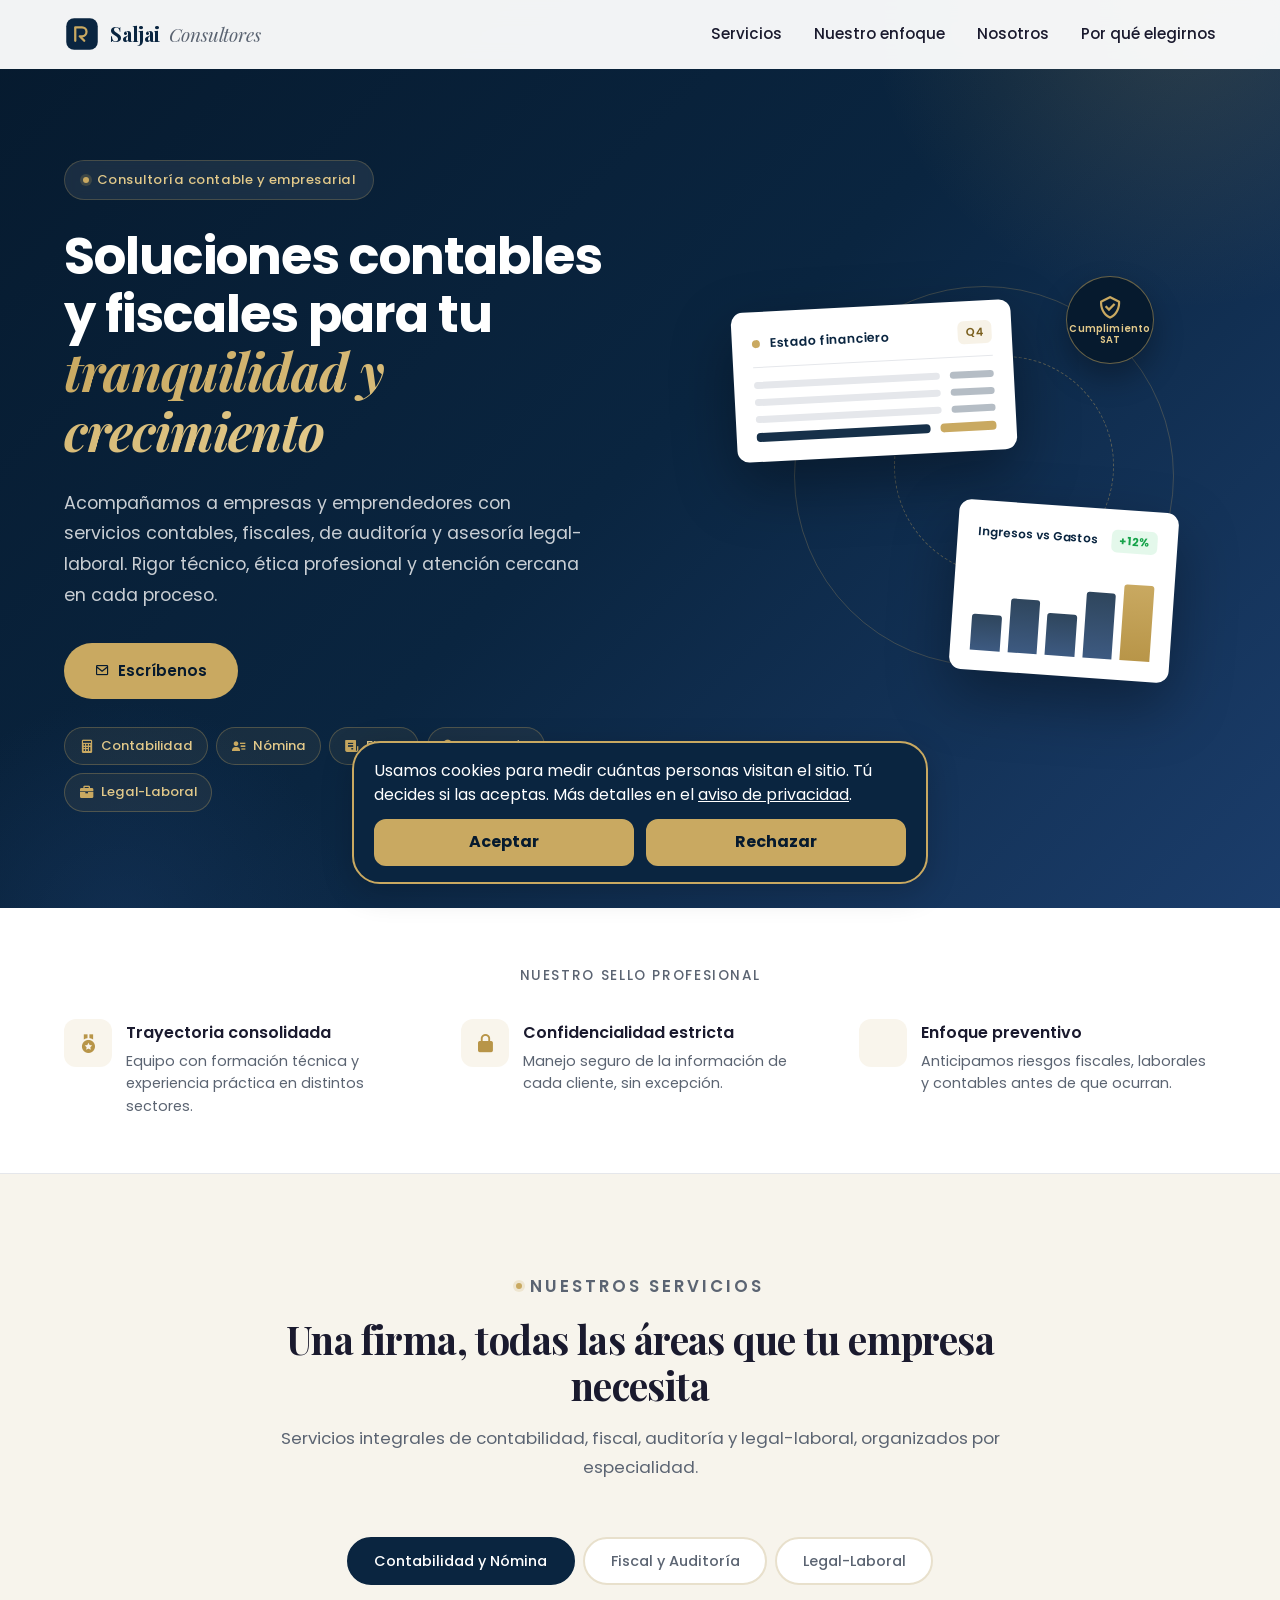
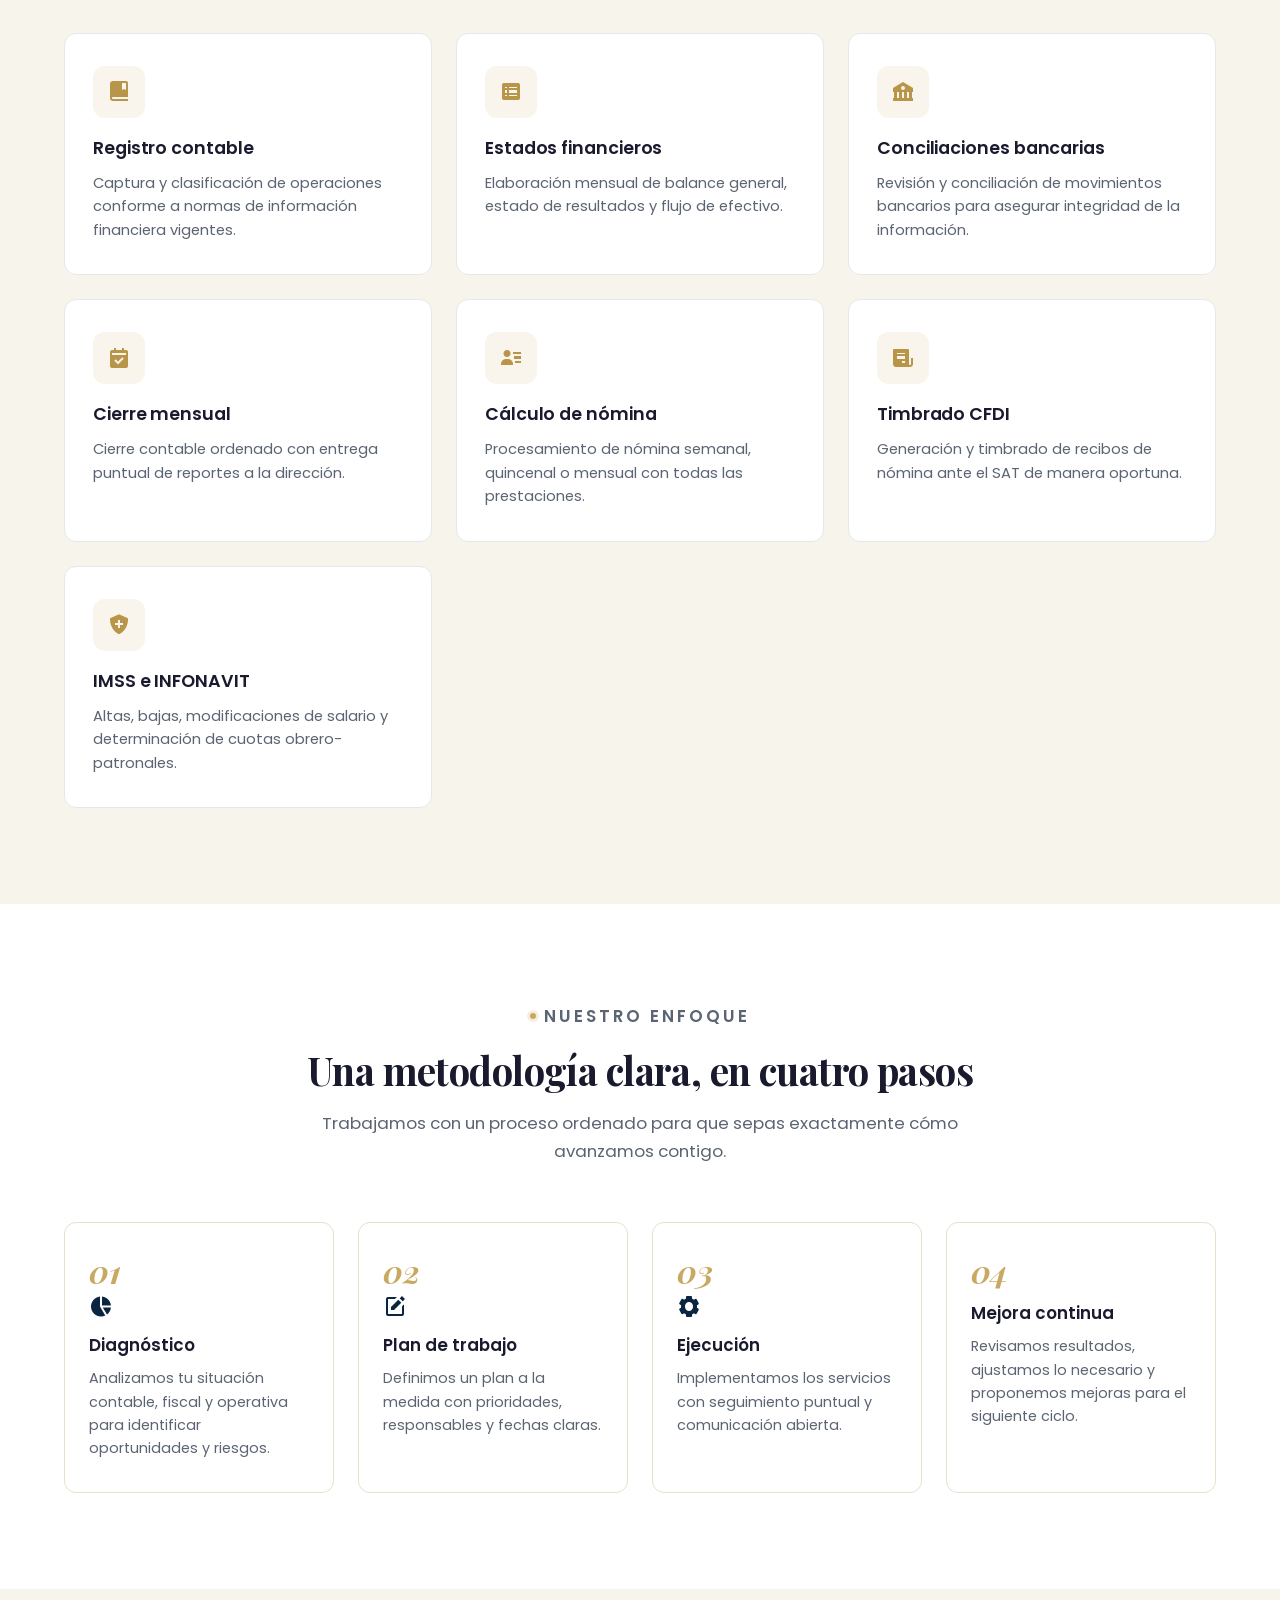
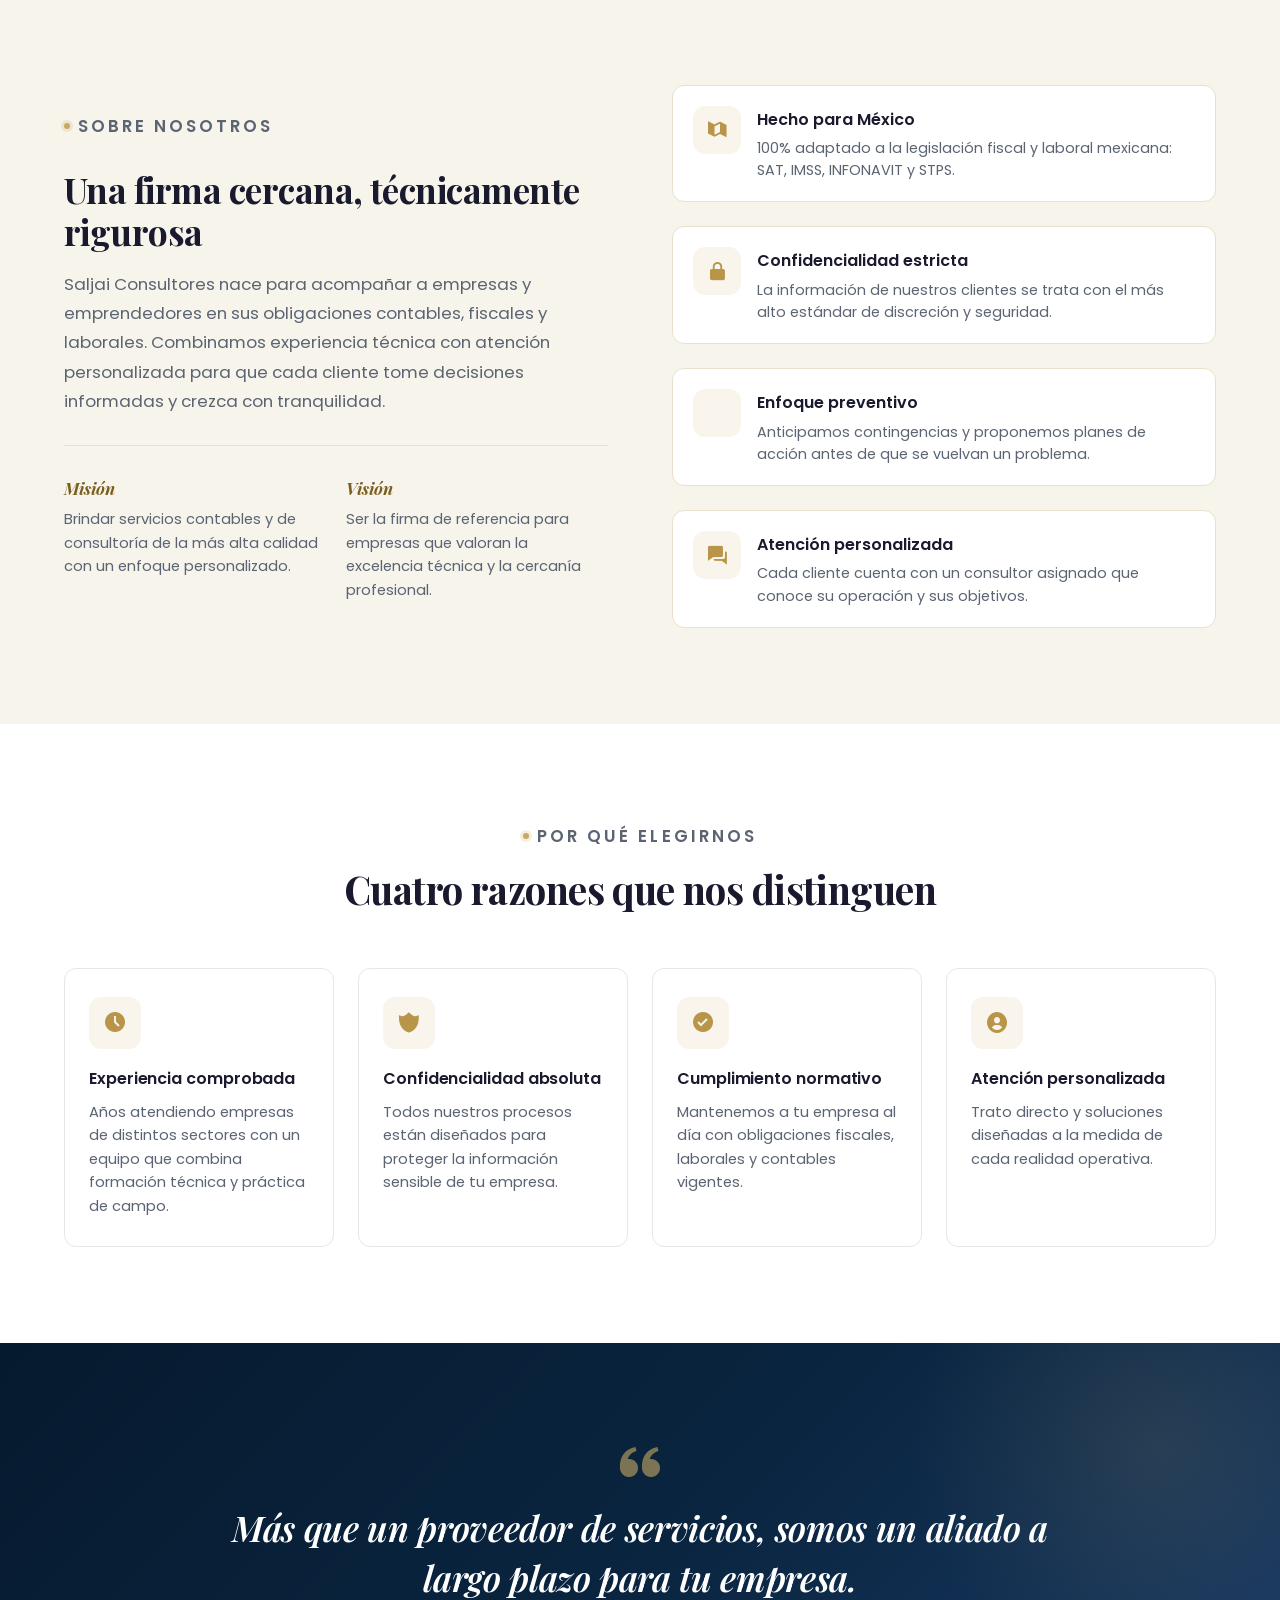
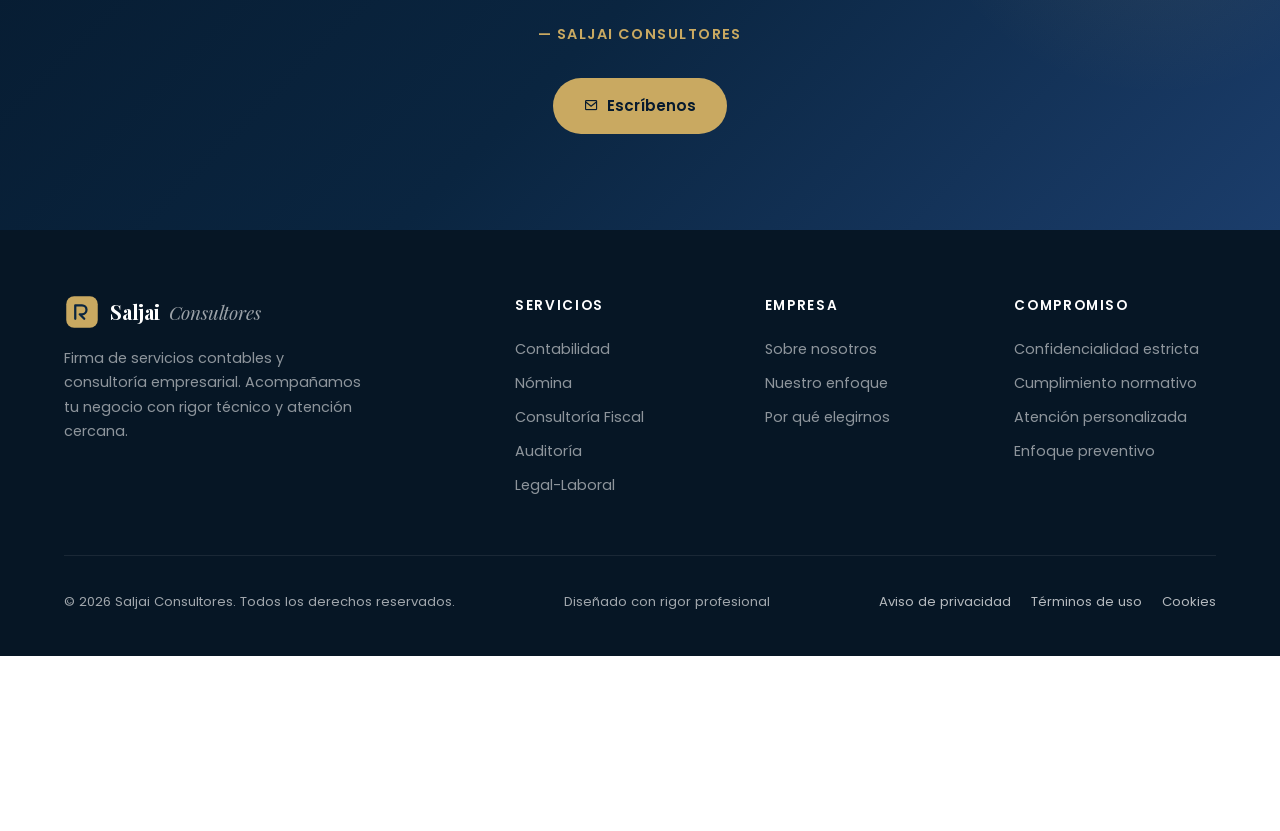
<file: index.html>
<!DOCTYPE html>
<html lang="es">
<head>
    <meta charset="UTF-8">
    <meta name="viewport" content="width=device-width, initial-scale=1.0">
    <title>Saljai Consultores | Contabilidad y consultoría empresarial</title>
    <meta name="description" content="Saljai Consultores brinda servicios contables, fiscales, de auditoría y asesoría legal-laboral con rigor técnico y atención personalizada.">
    <link rel="canonical" href="https://saljai-consultores.vercel.app/">
    <meta property="og:type" content="website">
    <meta property="og:locale" content="es_MX">
    <meta property="og:site_name" content="Saljai Consultores">
    <meta property="og:title" content="Saljai Consultores | Contabilidad y consultoría empresarial">
    <meta property="og:description" content="Saljai Consultores brinda servicios contables, fiscales, de auditoría y asesoría legal-laboral con rigor técnico y atención personalizada.">
    <meta property="og:url" content="https://saljai-consultores.vercel.app/">
    <meta property="og:image" content="https://saljai-consultores.vercel.app/og.jpg">
    <meta property="og:image:width" content="1200">
    <meta property="og:image:height" content="630">
    <meta property="og:image:alt" content="Saljai Consultores, servicios contables y consultoría empresarial">
    <meta name="twitter:card" content="summary_large_image">
    <meta name="twitter:title" content="Saljai Consultores | Contabilidad y consultoría empresarial">
    <meta name="twitter:description" content="Saljai Consultores brinda servicios contables, fiscales, de auditoría y asesoría legal-laboral con rigor técnico y atención personalizada.">
    <meta name="twitter:image" content="https://saljai-consultores.vercel.app/og.jpg">
    <link rel="icon" href="/favicon.svg" type="image/svg+xml">
    <link rel="icon" href="/favicon.png" type="image/png" sizes="48x48">
    <link rel="apple-touch-icon" href="/apple-touch-icon.png">
    <link rel="stylesheet" href="css/styles.css">
    <link rel="preload" href="/fonts/poppins-normal-400.woff2" as="font" type="font/woff2" crossorigin>
    <link rel="preload" href="/fonts/poppins-normal-700.woff2" as="font" type="font/woff2" crossorigin>
    <link rel="preload" href="/fonts/playfair-normal.woff2" as="font" type="font/woff2" crossorigin>
    <link rel="preload" href="/fonts/playfair-italic.woff2" as="font" type="font/woff2" crossorigin>
    <script src="js/banner-cookies.js" data-ga4-id="" defer></script>
</head>
<body>
    <!-- Header -->
    <header>
        <nav class="container">
            <a href="#inicio" class="logo">
                <span class="logo-mark" aria-hidden="true">
                    <svg viewBox="0 0 32 32" fill="none">
                        <rect x="2" y="2" width="28" height="28" rx="7" fill="#0A2540"/>
                        <path d="M10 22V10h6a4 4 0 0 1 0 8h-2l4 4" stroke="#C9A961" stroke-width="2" stroke-linecap="round" stroke-linejoin="round"/>
                    </svg>
                </span>
                <span class="logo-text">Saljai <em>Consultores</em></span>
            </a>
            <ul class="nav-links">
                <li><a href="#servicios">Servicios</a></li>
                <li><a href="#enfoque">Nuestro enfoque</a></li>
                <li><a href="#nosotros">Nosotros</a></li>
                <li><a href="#por-que-elegirnos">Por qué elegirnos</a></li>
            </ul>
            <button class="hamburger" aria-label="Abrir menú">
                <span></span>
                <span></span>
                <span></span>
            </button>
        </nav>
    </header>

    <!-- Mobile Overlay -->
    <div class="mobile-overlay"></div>

    <main>
        <!-- ===================== HERO ===================== -->
        <section class="hero" id="inicio">
            <div class="container">
                <div class="hero-content">
                    <div class="hero-badge">
                        <span class="badge-dot"></span>
                        Consultoría contable y empresarial
                    </div>
                    <h1>
                        Soluciones contables y fiscales para tu
                        <span>tranquilidad y crecimiento</span>
                    </h1>
                    <p>
                        Acompañamos a empresas y emprendedores con servicios contables, fiscales, de auditoría y asesoría legal-laboral. Rigor técnico, ética profesional y atención cercana en cada proceso.
                    </p>
                    <p class="hero-cta">
                        <a class="btn btn-primary" href="#" data-cta="principal" data-contacto="correo" data-u="contacto" data-d="ips.com.mx"><i class='bx bx-envelope' aria-hidden="true"></i> Escríbenos</a>
                    </p>
                    <ul class="hero-chips" aria-label="Áreas de práctica">
                        <li><i class='bx bxs-calculator'></i> Contabilidad</li>
                        <li><i class='bx bxs-user-detail'></i> Nómina</li>
                        <li><i class='bx bxs-receipt'></i> Fiscal</li>
                        <li><i class='bx bxs-search-alt-2'></i> Auditoría</li>
                        <li><i class='bx bxs-briefcase'></i> Legal-Laboral</li>
                    </ul>
                </div>
                <div class="hero-visual">
                    <div class="hero-visual-card">
                        <div class="hvc-decor hvc-decor--1" aria-hidden="true"></div>
                        <div class="hvc-decor hvc-decor--2" aria-hidden="true"></div>

                        <div class="hvc-doc">
                            <div class="hvc-doc-head">
                                <span class="hvc-dot"></span>
                                <span class="hvc-doc-title">Estado financiero</span>
                                <span class="hvc-tag">Q4</span>
                            </div>
                            <div class="hvc-doc-rows">
                                <div class="hvc-row"><span></span><span class="hvc-val"></span></div>
                                <div class="hvc-row"><span></span><span class="hvc-val"></span></div>
                                <div class="hvc-row"><span></span><span class="hvc-val"></span></div>
                                <div class="hvc-row hvc-row--total"><span></span><span class="hvc-val"></span></div>
                            </div>
                        </div>

                        <div class="hvc-chart">
                            <div class="hvc-chart-head">
                                <span class="hvc-chart-title">Ingresos vs Gastos</span>
                                <span class="hvc-chart-pill">+12%</span>
                            </div>
                            <div class="hvc-bars">
                                <span style="height:42%"></span>
                                <span style="height:64%"></span>
                                <span style="height:50%"></span>
                                <span style="height:78%"></span>
                                <span style="height:90%" class="hvc-bar--accent"></span>
                            </div>
                        </div>

                        <div class="hvc-stamp" aria-hidden="true">
                            <i class='bx bx-check-shield'></i>
                            <span>Cumplimiento<br>SAT</span>
                        </div>
                    </div>
                </div>
            </div>
        </section>

        <!-- ===================== DISTINTIVOS ===================== -->
        <section class="distinctives">
            <div class="container">
                <p class="distinctives-eyebrow">Nuestro sello profesional</p>
                <div class="distinctives-grid">
                    <div class="dist-item reveal">
                        <div class="dist-icon"><i class='bx bxs-medal'></i></div>
                        <div>
                            <h4>Trayectoria consolidada</h4>
                            <p>Equipo con formación técnica y experiencia práctica en distintos sectores.</p>
                        </div>
                    </div>
                    <div class="dist-item reveal">
                        <div class="dist-icon"><i class='bx bxs-lock-alt'></i></div>
                        <div>
                            <h4>Confidencialidad estricta</h4>
                            <p>Manejo seguro de la información de cada cliente, sin excepción.</p>
                        </div>
                    </div>
                    <div class="dist-item reveal">
                        <div class="dist-icon"><i class='bx bxs-radar'></i></div>
                        <div>
                            <h4>Enfoque preventivo</h4>
                            <p>Anticipamos riesgos fiscales, laborales y contables antes de que ocurran.</p>
                        </div>
                    </div>
                </div>
            </div>
        </section>

        <!-- ===================== SERVICIOS (Tabs) ===================== -->
        <section id="servicios" class="section section-alt">
            <div class="container">
                <div class="section-header">
                    <p class="section-eyebrow"><span class="badge-dot"></span> Nuestros servicios</p>
                    <h2>Una firma, todas las áreas que tu empresa necesita</h2>
                    <p>Servicios integrales de contabilidad, fiscal, auditoría y legal-laboral, organizados por especialidad.</p>
                </div>

                <div class="features-tabs">
                    <button class="tab-btn active" data-tab="contables">Contabilidad y Nómina</button>
                    <button class="tab-btn" data-tab="fiscal">Fiscal y Auditoría</button>
                    <button class="tab-btn" data-tab="legal">Legal-Laboral</button>
                </div>

                <!-- Tab: Contabilidad y Nómina -->
                <div class="tab-content active" data-tab-content="contables">
                    <div class="features-grid">
                        <div class="feature-card reveal">
                            <i class='bx bxs-book-bookmark'></i>
                            <h3>Registro contable</h3>
                            <p>Captura y clasificación de operaciones conforme a normas de información financiera vigentes.</p>
                        </div>
                        <div class="feature-card reveal">
                            <i class='bx bxs-spreadsheet'></i>
                            <h3>Estados financieros</h3>
                            <p>Elaboración mensual de balance general, estado de resultados y flujo de efectivo.</p>
                        </div>
                        <div class="feature-card reveal">
                            <i class='bx bxs-bank'></i>
                            <h3>Conciliaciones bancarias</h3>
                            <p>Revisión y conciliación de movimientos bancarios para asegurar integridad de la información.</p>
                        </div>
                        <div class="feature-card reveal">
                            <i class='bx bxs-calendar-check'></i>
                            <h3>Cierre mensual</h3>
                            <p>Cierre contable ordenado con entrega puntual de reportes a la dirección.</p>
                        </div>
                        <div class="feature-card reveal">
                            <i class='bx bxs-user-detail'></i>
                            <h3>Cálculo de nómina</h3>
                            <p>Procesamiento de nómina semanal, quincenal o mensual con todas las prestaciones.</p>
                        </div>
                        <div class="feature-card reveal">
                            <i class='bx bxs-receipt'></i>
                            <h3>Timbrado CFDI</h3>
                            <p>Generación y timbrado de recibos de nómina ante el SAT de manera oportuna.</p>
                        </div>
                        <div class="feature-card reveal">
                            <i class='bx bxs-shield-plus'></i>
                            <h3>IMSS e INFONAVIT</h3>
                            <p>Altas, bajas, modificaciones de salario y determinación de cuotas obrero-patronales.</p>
                        </div>
                    </div>
                </div>

                <!-- Tab: Fiscal y Auditoría -->
                <div class="tab-content" data-tab-content="fiscal">
                    <div class="features-grid">
                        <div class="feature-card reveal">
                            <i class='bx bxs-bullseye'></i>
                            <h3>Estrategia fiscal</h3>
                            <p>Planeación fiscal con enfoque preventivo, identificando estímulos y oportunidades legales.</p>
                        </div>
                        <div class="feature-card reveal">
                            <i class='bx bxs-file-doc'></i>
                            <h3>Declaraciones mensuales</h3>
                            <p>Cálculo, integración y presentación oportuna de pagos provisionales y definitivos.</p>
                        </div>
                        <div class="feature-card reveal">
                            <i class='bx bxs-report'></i>
                            <h3>Declaración anual</h3>
                            <p>Determinación del impuesto anual, revisión integral y presentación ante el SAT.</p>
                        </div>
                        <div class="feature-card reveal">
                            <i class='bx bxs-message-alt-detail'></i>
                            <h3>Atención al SAT</h3>
                            <p>Atención a invitaciones, requerimientos y revisiones, acompañándote en cada respuesta.</p>
                        </div>
                        <div class="feature-card reveal">
                            <i class='bx bxs-search-alt-2'></i>
                            <h3>Auditoría interna</h3>
                            <p>Evaluación de controles internos, procesos y cumplimiento normativo dentro de la organización.</p>
                        </div>
                        <div class="feature-card reveal">
                            <i class='bx bxs-check-shield'></i>
                            <h3>Auditoría externa</h3>
                            <p>Revisión independiente de estados financieros con dictamen profesional.</p>
                        </div>
                    </div>
                </div>

                <!-- Tab: Legal-Laboral -->
                <div class="tab-content" data-tab-content="legal">
                    <div class="features-grid">
                        <div class="feature-card reveal">
                            <i class='bx bxs-file-blank'></i>
                            <h3>Contratos individuales</h3>
                            <p>Elaboración y revisión de contratos individuales de trabajo conforme a la LFT.</p>
                        </div>
                        <div class="feature-card reveal">
                            <i class='bx bxs-conversation'></i>
                            <h3>Relaciones laborales</h3>
                            <p>Asesoría en gestión de personal, conflictos laborales y comunicación con colaboradores.</p>
                        </div>
                        <div class="feature-card reveal">
                            <i class='bx bxs-balance'></i>
                            <h3>Normativa vigente</h3>
                            <p>Acompañamiento ante reformas laborales, NOM y obligaciones de la STPS.</p>
                        </div>
                        <div class="feature-card reveal">
                            <i class='bx bxs-calculator'></i>
                            <h3>Finiquitos y liquidaciones</h3>
                            <p>Cálculo correcto de prestaciones de término de relación laboral conforme a la ley.</p>
                        </div>
                        <div class="feature-card reveal">
                            <i class='bx bxs-briefcase'></i>
                            <h3>Reglamento interior</h3>
                            <p>Elaboración y registro del reglamento interior de trabajo ante autoridades.</p>
                        </div>
                        <div class="feature-card reveal">
                            <i class='bx bxs-group'></i>
                            <h3>Comisiones mixtas</h3>
                            <p>Conformación y operación de las comisiones mixtas que la ley exige a la empresa.</p>
                        </div>
                    </div>
                </div>
            </div>
        </section>

        <!-- ===================== ENFOQUE ===================== -->
        <section id="enfoque" class="section">
            <div class="container">
                <div class="section-header">
                    <p class="section-eyebrow"><span class="badge-dot"></span> Nuestro enfoque</p>
                    <h2>Una metodología clara, en cuatro pasos</h2>
                    <p>Trabajamos con un proceso ordenado para que sepas exactamente cómo avanzamos contigo.</p>
                </div>

                <div class="approach-grid">
                    <div class="approach-step reveal">
                        <div class="approach-num">01</div>
                        <i class='bx bxs-pie-chart-alt-2 approach-icon'></i>
                        <h3>Diagnóstico</h3>
                        <p>Analizamos tu situación contable, fiscal y operativa para identificar oportunidades y riesgos.</p>
                    </div>
                    <div class="approach-step reveal">
                        <div class="approach-num">02</div>
                        <i class='bx bxs-edit approach-icon'></i>
                        <h3>Plan de trabajo</h3>
                        <p>Definimos un plan a la medida con prioridades, responsables y fechas claras.</p>
                    </div>
                    <div class="approach-step reveal">
                        <div class="approach-num">03</div>
                        <i class='bx bxs-cog approach-icon'></i>
                        <h3>Ejecución</h3>
                        <p>Implementamos los servicios con seguimiento puntual y comunicación abierta.</p>
                    </div>
                    <div class="approach-step reveal">
                        <div class="approach-num">04</div>
                        <i class='bx bxs-trending-up approach-icon'></i>
                        <h3>Mejora continua</h3>
                        <p>Revisamos resultados, ajustamos lo necesario y proponemos mejoras para el siguiente ciclo.</p>
                    </div>
                </div>
            </div>
        </section>

        <!-- ===================== NOSOTROS ===================== -->
        <section id="nosotros" class="section section-alt">
            <div class="container">
                <div class="about-grid">
                    <div class="about-text">
                        <p class="section-eyebrow"><span class="badge-dot"></span> Sobre Nosotros</p>
                        <h2>Una firma cercana, técnicamente rigurosa</h2>
                        <p>Saljai Consultores nace para acompañar a empresas y emprendedores en sus obligaciones contables, fiscales y laborales. Combinamos experiencia técnica con atención personalizada para que cada cliente tome decisiones informadas y crezca con tranquilidad.</p>

                        <div class="about-meta">
                            <div class="about-meta-item">
                                <p class="about-meta-label">Misión</p>
                                <p class="about-meta-text">Brindar servicios contables y de consultoría de la más alta calidad con un enfoque personalizado.</p>
                            </div>
                            <div class="about-meta-item">
                                <p class="about-meta-label">Visión</p>
                                <p class="about-meta-text">Ser la firma de referencia para empresas que valoran la excelencia técnica y la cercanía profesional.</p>
                            </div>
                        </div>
                    </div>
                    <div class="value-props">
                        <div class="value-prop reveal">
                            <div class="value-prop-icon"><i class='bx bxs-map-alt'></i></div>
                            <div>
                                <h4>Hecho para México</h4>
                                <p>100% adaptado a la legislación fiscal y laboral mexicana: SAT, IMSS, INFONAVIT y STPS.</p>
                            </div>
                        </div>
                        <div class="value-prop reveal">
                            <div class="value-prop-icon"><i class='bx bxs-lock-alt'></i></div>
                            <div>
                                <h4>Confidencialidad estricta</h4>
                                <p>La información de nuestros clientes se trata con el más alto estándar de discreción y seguridad.</p>
                            </div>
                        </div>
                        <div class="value-prop reveal">
                            <div class="value-prop-icon"><i class='bx bxs-radar'></i></div>
                            <div>
                                <h4>Enfoque preventivo</h4>
                                <p>Anticipamos contingencias y proponemos planes de acción antes de que se vuelvan un problema.</p>
                            </div>
                        </div>
                        <div class="value-prop reveal">
                            <div class="value-prop-icon"><i class='bx bxs-conversation'></i></div>
                            <div>
                                <h4>Atención personalizada</h4>
                                <p>Cada cliente cuenta con un consultor asignado que conoce su operación y sus objetivos.</p>
                            </div>
                        </div>
                    </div>
                </div>
            </div>
        </section>

        <!-- ===================== POR QUÉ ELEGIRNOS ===================== -->
        <section id="por-que-elegirnos" class="section">
            <div class="container">
                <div class="section-header">
                    <p class="section-eyebrow"><span class="badge-dot"></span> Por qué elegirnos</p>
                    <h2>Cuatro razones que nos distinguen</h2>
                </div>
                <div class="features-grid features-grid--why">
                    <div class="feature-card feature-card--why reveal">
                        <i class='bx bxs-time-five'></i>
                        <h3>Experiencia comprobada</h3>
                        <p>Años atendiendo empresas de distintos sectores con un equipo que combina formación técnica y práctica de campo.</p>
                    </div>
                    <div class="feature-card feature-card--why reveal">
                        <i class='bx bxs-shield-alt-2'></i>
                        <h3>Confidencialidad absoluta</h3>
                        <p>Todos nuestros procesos están diseñados para proteger la información sensible de tu empresa.</p>
                    </div>
                    <div class="feature-card feature-card--why reveal">
                        <i class='bx bxs-check-circle'></i>
                        <h3>Cumplimiento normativo</h3>
                        <p>Mantenemos a tu empresa al día con obligaciones fiscales, laborales y contables vigentes.</p>
                    </div>
                    <div class="feature-card feature-card--why reveal">
                        <i class='bx bxs-user-circle'></i>
                        <h3>Atención personalizada</h3>
                        <p>Trato directo y soluciones diseñadas a la medida de cada realidad operativa.</p>
                    </div>
                </div>
            </div>
        </section>

        <!-- ===================== CIERRE (statement) ===================== -->
        <section class="section-dark statement-section">
            <div class="container">
                <i class='bx bxs-quote-alt-left statement-quote' aria-hidden="true"></i>
                <h2>Más que un proveedor de servicios, somos un aliado a largo plazo para tu empresa.</h2>
                <p class="statement-sign">— Saljai Consultores</p>
                <p class="statement-cta">
                    <a class="btn btn-primary" href="#" data-cta="final" data-contacto="correo" data-u="contacto" data-d="ips.com.mx"><i class='bx bx-envelope' aria-hidden="true"></i> Escríbenos</a>
                </p>
            </div>
        </section>
    </main>

    <!-- ===================== FOOTER ===================== -->
    <footer>
        <div class="container">
            <div class="footer-grid">
                <div class="footer-brand">
                    <a href="#inicio" class="logo">
                        <span class="logo-mark logo-mark--light" aria-hidden="true">
                            <svg viewBox="0 0 32 32" fill="none">
                                <rect x="2" y="2" width="28" height="28" rx="7" fill="#C9A961"/>
                                <path d="M10 22V10h6a4 4 0 0 1 0 8h-2l4 4" stroke="#0A2540" stroke-width="2" stroke-linecap="round" stroke-linejoin="round"/>
                            </svg>
                        </span>
                        <span class="logo-text logo-text--light">Saljai <em>Consultores</em></span>
                    </a>
                    <p>Firma de servicios contables y consultoría empresarial. Acompañamos tu negocio con rigor técnico y atención cercana.</p>
                </div>
                <div class="footer-col">
                    <h4>Servicios</h4>
                    <ul>
                        <li><a href="#servicios">Contabilidad</a></li>
                        <li><a href="#servicios">Nómina</a></li>
                        <li><a href="#servicios">Consultoría Fiscal</a></li>
                        <li><a href="#servicios">Auditoría</a></li>
                        <li><a href="#servicios">Legal-Laboral</a></li>
                    </ul>
                </div>
                <div class="footer-col">
                    <h4>Empresa</h4>
                    <ul>
                        <li><a href="#nosotros">Sobre nosotros</a></li>
                        <li><a href="#enfoque">Nuestro enfoque</a></li>
                        <li><a href="#por-que-elegirnos">Por qué elegirnos</a></li>
                    </ul>
                </div>
                <div class="footer-col">
                    <h4>Compromiso</h4>
                    <ul>
                        <li>Confidencialidad estricta</li>
                        <li>Cumplimiento normativo</li>
                        <li>Atención personalizada</li>
                        <li>Enfoque preventivo</li>
                    </ul>
                </div>
            </div>
            <div class="footer-bottom">
                <p>&copy; <span id="footerYear">2026</span> Saljai Consultores. Todos los derechos reservados.</p>
                <p>Diseñado con rigor profesional</p>
                <nav class="footer-legal" aria-label="Legal">
                    <a href="/aviso-de-privacidad">Aviso de privacidad</a>
                    <a href="/terminos">Términos de uso</a>
                    <a href="#" data-abrir-cookies>Cookies</a>
                </nav>
            </div>
        </div>
    </footer>

    <script src="js/contacto-oculto.js"></script>
    <script src="js/main.js"></script>
</body>
</html>
</file>
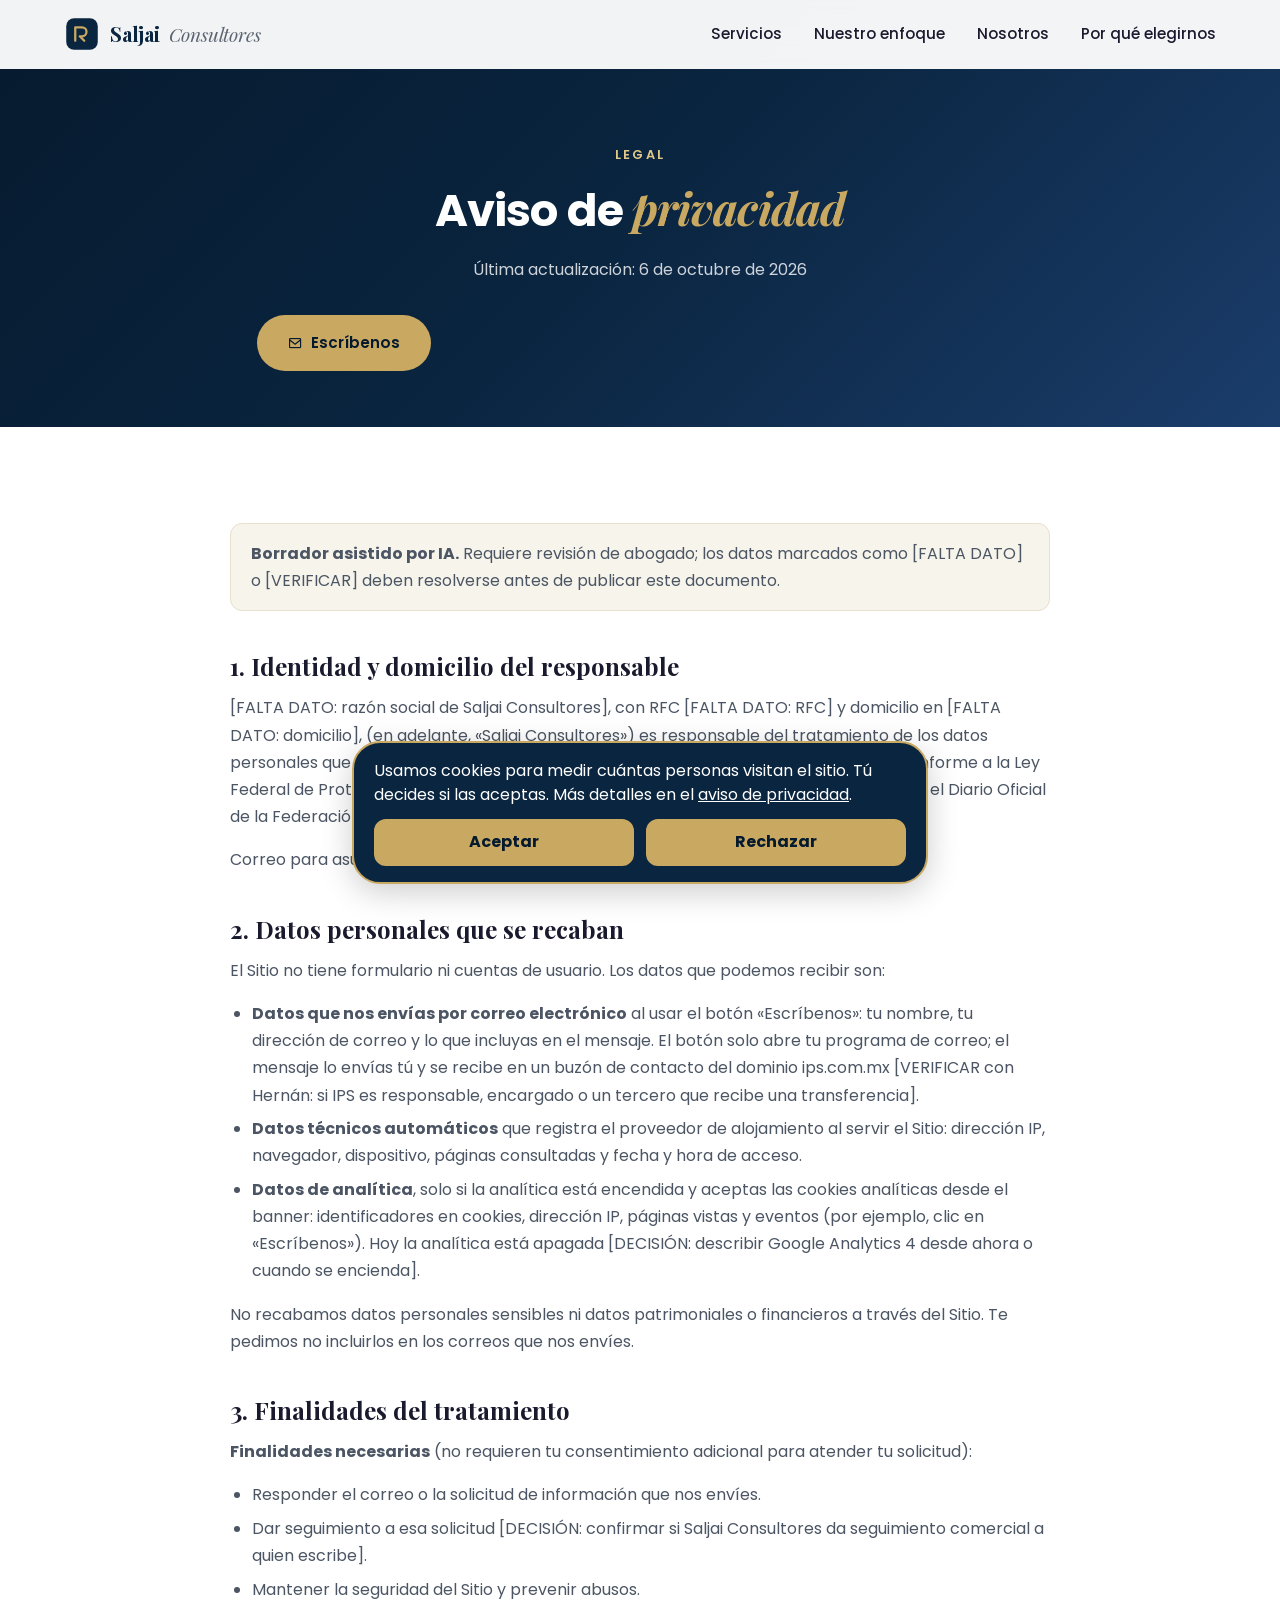
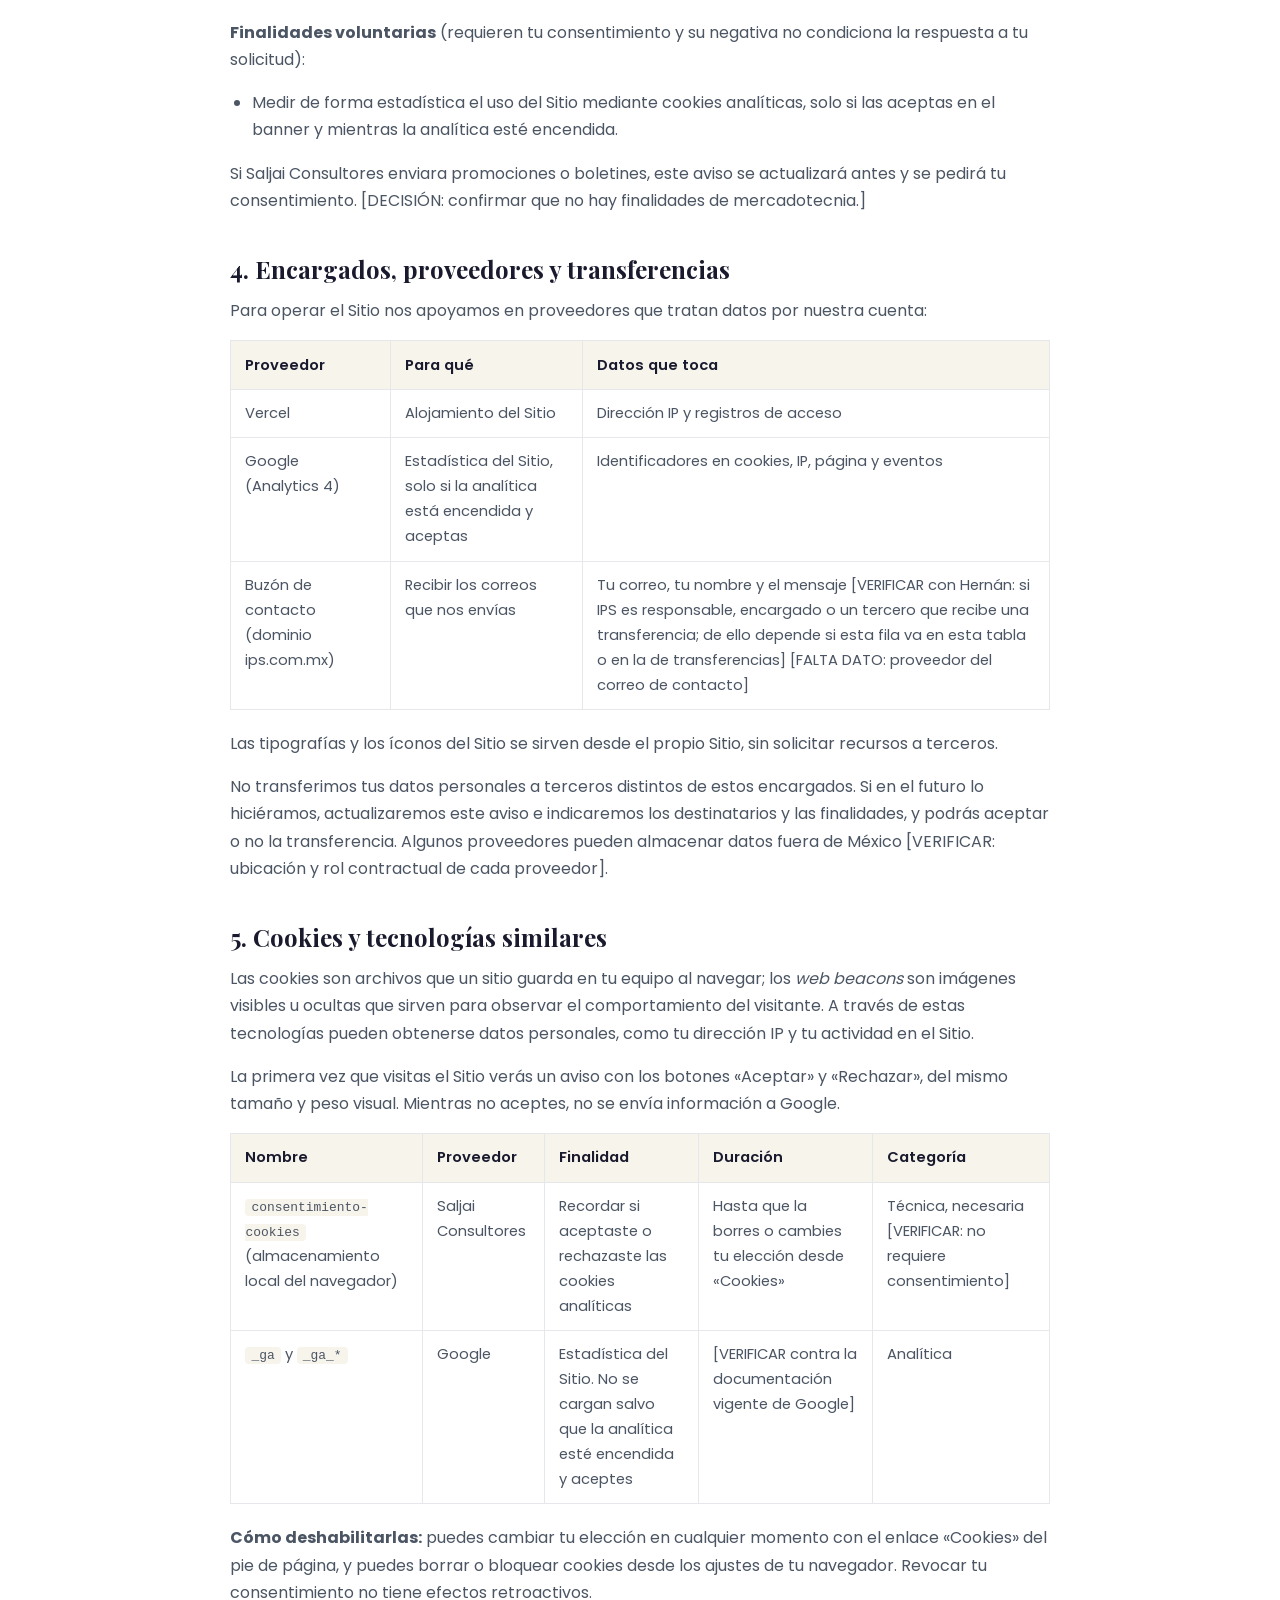
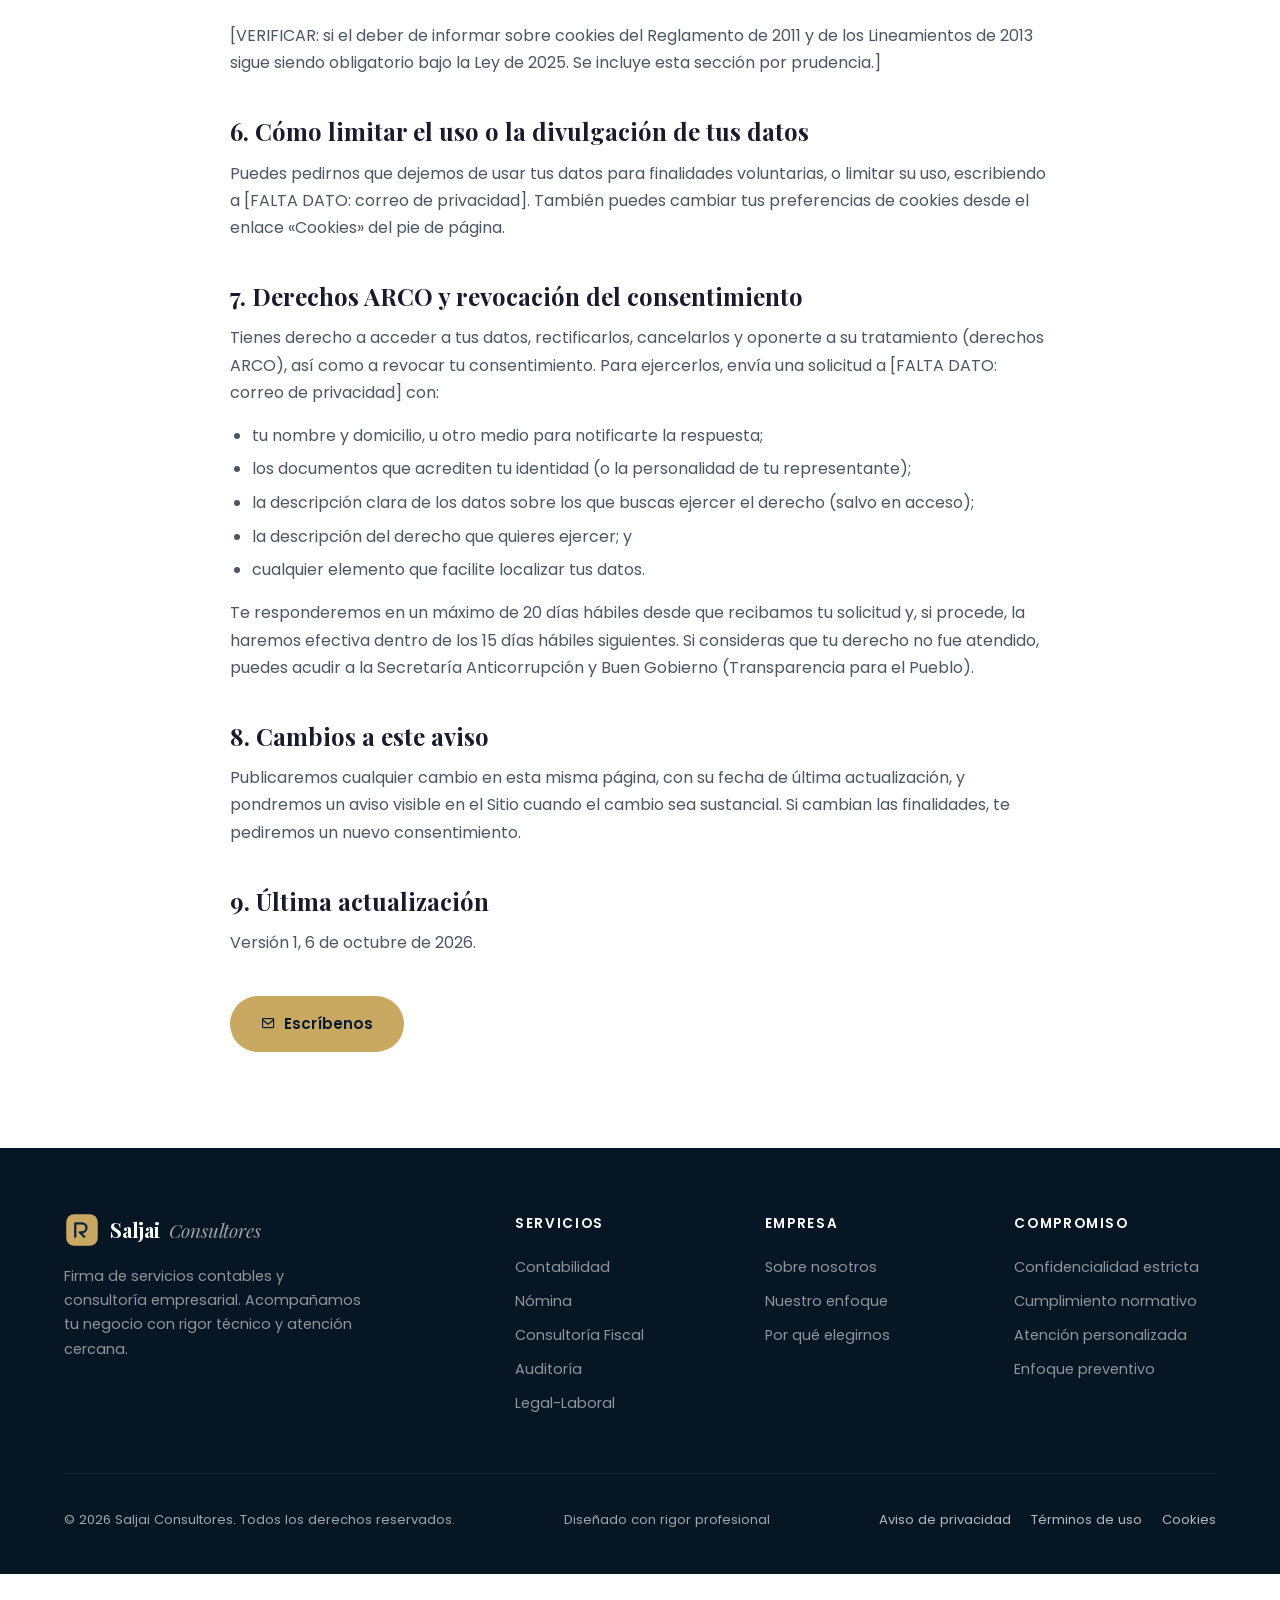
<file: aviso-de-privacidad.html>
<!DOCTYPE html>
<html lang="es">
<head>
    <meta charset="UTF-8">
    <meta name="viewport" content="width=device-width, initial-scale=1.0">
    <title>Aviso de privacidad | Saljai Consultores</title>
    <meta name="description" content="Aviso de privacidad integral de Saljai Consultores: datos que se recaban en el sitio, finalidades, cookies, derechos ARCO y cómo ejercerlos.">
    <link rel="canonical" href="https://saljai-consultores.vercel.app/aviso-de-privacidad">
    <meta property="og:type" content="website">
    <meta property="og:locale" content="es_MX">
    <meta property="og:site_name" content="Saljai Consultores">
    <meta property="og:title" content="Aviso de privacidad | Saljai Consultores">
    <meta property="og:description" content="Aviso de privacidad integral de Saljai Consultores: datos que se recaban en el sitio, finalidades, cookies, derechos ARCO y cómo ejercerlos.">
    <meta property="og:url" content="https://saljai-consultores.vercel.app/aviso-de-privacidad">
    <meta property="og:image" content="https://saljai-consultores.vercel.app/og.jpg">
    <meta property="og:image:width" content="1200">
    <meta property="og:image:height" content="630">
    <meta property="og:image:alt" content="Saljai Consultores, servicios contables y consultoría empresarial">
    <meta name="twitter:card" content="summary_large_image">
    <meta name="twitter:title" content="Aviso de privacidad | Saljai Consultores">
    <meta name="twitter:description" content="Aviso de privacidad integral de Saljai Consultores: datos que se recaban en el sitio, finalidades, cookies, derechos ARCO y cómo ejercerlos.">
    <meta name="twitter:image" content="https://saljai-consultores.vercel.app/og.jpg">
    <link rel="icon" href="/favicon.svg" type="image/svg+xml">
    <link rel="icon" href="/favicon.png" type="image/png" sizes="48x48">
    <link rel="apple-touch-icon" href="/apple-touch-icon.png">
    <link rel="stylesheet" href="/css/styles.css">
    <link rel="preload" href="/fonts/poppins-normal-400.woff2" as="font" type="font/woff2" crossorigin>
    <link rel="preload" href="/fonts/poppins-normal-700.woff2" as="font" type="font/woff2" crossorigin>
    <link rel="preload" href="/fonts/playfair-normal.woff2" as="font" type="font/woff2" crossorigin>
    <link rel="preload" href="/fonts/playfair-italic.woff2" as="font" type="font/woff2" crossorigin>
    <script src="/js/banner-cookies.js" data-ga4-id="" defer></script>
</head>
<body>
    <!-- Header -->
    <header>
        <nav class="container">
            <a href="/" class="logo">
                <span class="logo-mark" aria-hidden="true">
                    <svg viewBox="0 0 32 32" fill="none">
                        <rect x="2" y="2" width="28" height="28" rx="7" fill="#0A2540"/>
                        <path d="M10 22V10h6a4 4 0 0 1 0 8h-2l4 4" stroke="#C9A961" stroke-width="2" stroke-linecap="round" stroke-linejoin="round"/>
                    </svg>
                </span>
                <span class="logo-text">Saljai <em>Consultores</em></span>
            </a>
            <ul class="nav-links">
                <li><a href="/#servicios">Servicios</a></li>
                <li><a href="/#enfoque">Nuestro enfoque</a></li>
                <li><a href="/#nosotros">Nosotros</a></li>
                <li><a href="/#por-que-elegirnos">Por qué elegirnos</a></li>
            </ul>
            <button class="hamburger" aria-label="Abrir menú">
                <span></span>
                <span></span>
                <span></span>
            </button>
        </nav>
    </header>

    <div class="mobile-overlay"></div>

    <main>
        <section class="page-hero page-hero--legal">
            <div class="container">
                <p class="page-hero-eyebrow">Legal</p>
                <h1>Aviso de <span>privacidad</span></h1>
                <p>Última actualización: 6 de octubre de 2026</p>
                <p class="legal-cta"><a class="btn btn-primary" href="#" data-cta="principal" data-contacto="correo" data-u="contacto" data-d="ips.com.mx"><i class='bx bx-envelope' aria-hidden="true"></i> Escríbenos</a></p>
            </div>
        </section>
        <section class="section legal">
            <div class="container legal-body">
                <!--
═══════════════════════════════════════════════════════════
  BORRADOR ASISTIDO POR IA — REQUIERE REVISIÓN DE ABOGADO
  Resolver todo [FALTA DATO], [VERIFICAR] y [DECISIÓN]
  antes de firmar o publicar.
═══════════════════════════════════════════════════════════
-->
                <p class="legal-borrador"><strong>Borrador asistido por IA.</strong> Requiere revisión de abogado; los datos marcados como [FALTA DATO] o [VERIFICAR] deben resolverse antes de publicar este documento.</p>

                <h2>1. Identidad y domicilio del responsable</h2>
                <p>[FALTA DATO: razón social de Saljai Consultores], con RFC [FALTA DATO: RFC] y domicilio en [FALTA DATO: domicilio], (en adelante, «Saljai Consultores») es responsable del tratamiento de los datos personales que se recaban a través del sitio saljai-consultores.vercel.app (el «Sitio»), conforme a la Ley Federal de Protección de Datos Personales en Posesión de los Particulares, publicada en el Diario Oficial de la Federación el 20 de marzo de 2025 (la «Ley»).</p>
                <p>Correo para asuntos de privacidad: [FALTA DATO: correo de privacidad].</p>

                <h2>2. Datos personales que se recaban</h2>
                <p>El Sitio no tiene formulario ni cuentas de usuario. Los datos que podemos recibir son:</p>
                <ul>
                    <li><strong>Datos que nos envías por correo electrónico</strong> al usar el botón «Escríbenos»: tu nombre, tu dirección de correo y lo que incluyas en el mensaje. El botón solo abre tu programa de correo; el mensaje lo envías tú y se recibe en un buzón de contacto del dominio ips.com.mx [VERIFICAR con Hernán: si IPS es responsable, encargado o un tercero que recibe una transferencia].</li>
                    <li><strong>Datos técnicos automáticos</strong> que registra el proveedor de alojamiento al servir el Sitio: dirección IP, navegador, dispositivo, páginas consultadas y fecha y hora de acceso.</li>
                    <li><strong>Datos de analítica</strong>, solo si la analítica está encendida y aceptas las cookies analíticas desde el banner: identificadores en cookies, dirección IP, páginas vistas y eventos (por ejemplo, clic en «Escríbenos»). Hoy la analítica está apagada [DECISIÓN: describir Google Analytics 4 desde ahora o cuando se encienda].</li>
                </ul>
                <p>No recabamos datos personales sensibles ni datos patrimoniales o financieros a través del Sitio. Te pedimos no incluirlos en los correos que nos envíes.</p>

                <h2>3. Finalidades del tratamiento</h2>
                <p><strong>Finalidades necesarias</strong> (no requieren tu consentimiento adicional para atender tu solicitud):</p>
                <ul>
                    <li>Responder el correo o la solicitud de información que nos envíes.</li>
                    <li>Dar seguimiento a esa solicitud [DECISIÓN: confirmar si Saljai Consultores da seguimiento comercial a quien escribe].</li>
                    <li>Mantener la seguridad del Sitio y prevenir abusos.</li>
                </ul>
                <p><strong>Finalidades voluntarias</strong> (requieren tu consentimiento y su negativa no condiciona la respuesta a tu solicitud):</p>
                <ul>
                    <li>Medir de forma estadística el uso del Sitio mediante cookies analíticas, solo si las aceptas en el banner y mientras la analítica esté encendida.</li>
                </ul>
                <p>Si Saljai Consultores enviara promociones o boletines, este aviso se actualizará antes y se pedirá tu consentimiento. [DECISIÓN: confirmar que no hay finalidades de mercadotecnia.]</p>

                <h2>4. Encargados, proveedores y transferencias</h2>
                <p>Para operar el Sitio nos apoyamos en proveedores que tratan datos por nuestra cuenta:</p>
                <table class="legal-table">
                    <thead><tr><th scope="col">Proveedor</th><th scope="col">Para qué</th><th scope="col">Datos que toca</th></tr></thead>
                    <tbody>
                        <tr><td data-label="Proveedor">Vercel</td><td data-label="Para qué">Alojamiento del Sitio</td><td data-label="Datos que toca">Dirección IP y registros de acceso</td></tr>
                        <tr><td data-label="Proveedor">Google (Analytics 4)</td><td data-label="Para qué">Estadística del Sitio, solo si la analítica está encendida y aceptas</td><td data-label="Datos que toca">Identificadores en cookies, IP, página y eventos</td></tr>
                        <tr><td data-label="Proveedor">Buzón de contacto (dominio ips.com.mx)</td><td data-label="Para qué">Recibir los correos que nos envías</td><td data-label="Datos que toca">Tu correo, tu nombre y el mensaje [VERIFICAR con Hernán: si IPS es responsable, encargado o un tercero que recibe una transferencia; de ello depende si esta fila va en esta tabla o en la de transferencias] [FALTA DATO: proveedor del correo de contacto]</td></tr>
                    </tbody>
                </table>
                <p>Las tipografías y los íconos del Sitio se sirven desde el propio Sitio, sin solicitar recursos a terceros.</p>
                <p>No transferimos tus datos personales a terceros distintos de estos encargados. Si en el futuro lo hiciéramos, actualizaremos este aviso e indicaremos los destinatarios y las finalidades, y podrás aceptar o no la transferencia. Algunos proveedores pueden almacenar datos fuera de México [VERIFICAR: ubicación y rol contractual de cada proveedor].</p>

                <h2 id="cookies">5. Cookies y tecnologías similares</h2>
                <p>Las cookies son archivos que un sitio guarda en tu equipo al navegar; los <em>web beacons</em> son imágenes visibles u ocultas que sirven para observar el comportamiento del visitante. A través de estas tecnologías pueden obtenerse datos personales, como tu dirección IP y tu actividad en el Sitio.</p>
                <p>La primera vez que visitas el Sitio verás un aviso con los botones «Aceptar» y «Rechazar», del mismo tamaño y peso visual. Mientras no aceptes, no se envía información a Google.</p>
                <table class="legal-table">
                    <thead><tr><th scope="col">Nombre</th><th scope="col">Proveedor</th><th scope="col">Finalidad</th><th scope="col">Duración</th><th scope="col">Categoría</th></tr></thead>
                    <tbody>
                        <tr><td data-label="Nombre"><code>consentimiento-cookies</code> (almacenamiento local del navegador)</td><td data-label="Proveedor">Saljai Consultores</td><td data-label="Finalidad">Recordar si aceptaste o rechazaste las cookies analíticas</td><td data-label="Duración">Hasta que la borres o cambies tu elección desde «Cookies»</td><td data-label="Categoría">Técnica, necesaria [VERIFICAR: no requiere consentimiento]</td></tr>
                        <tr><td data-label="Nombre"><code>_ga</code> y <code>_ga_*</code></td><td data-label="Proveedor">Google</td><td data-label="Finalidad">Estadística del Sitio. No se cargan salvo que la analítica esté encendida y aceptes</td><td data-label="Duración">[VERIFICAR contra la documentación vigente de Google]</td><td data-label="Categoría">Analítica</td></tr>
                    </tbody>
                </table>
                <p><strong>Cómo deshabilitarlas:</strong> puedes cambiar tu elección en cualquier momento con el enlace «Cookies» del pie de página, y puedes borrar o bloquear cookies desde los ajustes de tu navegador. Revocar tu consentimiento no tiene efectos retroactivos.</p>
                <p>[VERIFICAR: si el deber de informar sobre cookies del Reglamento de 2011 y de los Lineamientos de 2013 sigue siendo obligatorio bajo la Ley de 2025. Se incluye esta sección por prudencia.]</p>

                <h2>6. Cómo limitar el uso o la divulgación de tus datos</h2>
                <p>Puedes pedirnos que dejemos de usar tus datos para finalidades voluntarias, o limitar su uso, escribiendo a [FALTA DATO: correo de privacidad]. También puedes cambiar tus preferencias de cookies desde el enlace «Cookies» del pie de página.</p>

                <h2>7. Derechos ARCO y revocación del consentimiento</h2>
                <p>Tienes derecho a acceder a tus datos, rectificarlos, cancelarlos y oponerte a su tratamiento (derechos ARCO), así como a revocar tu consentimiento. Para ejercerlos, envía una solicitud a [FALTA DATO: correo de privacidad] con:</p>
                <ul>
                    <li>tu nombre y domicilio, u otro medio para notificarte la respuesta;</li>
                    <li>los documentos que acrediten tu identidad (o la personalidad de tu representante);</li>
                    <li>la descripción clara de los datos sobre los que buscas ejercer el derecho (salvo en acceso);</li>
                    <li>la descripción del derecho que quieres ejercer; y</li>
                    <li>cualquier elemento que facilite localizar tus datos.</li>
                </ul>
                <p>Te responderemos en un máximo de 20 días hábiles desde que recibamos tu solicitud y, si procede, la haremos efectiva dentro de los 15 días hábiles siguientes. Si consideras que tu derecho no fue atendido, puedes acudir a la Secretaría Anticorrupción y Buen Gobierno (Transparencia para el Pueblo).</p>

                <h2>8. Cambios a este aviso</h2>
                <p>Publicaremos cualquier cambio en esta misma página, con su fecha de última actualización, y pondremos un aviso visible en el Sitio cuando el cambio sea sustancial. Si cambian las finalidades, te pediremos un nuevo consentimiento.</p>

                <h2>9. Última actualización</h2>
                <p>Versión 1, 6 de octubre de 2026.</p>

                <p class="legal-cta"><a class="btn btn-primary" href="#" data-cta="final" data-contacto="correo" data-u="contacto" data-d="ips.com.mx"><i class='bx bx-envelope' aria-hidden="true"></i> Escríbenos</a></p>
            </div>
        </section>
    </main>

    <!-- ===================== FOOTER ===================== -->
    <footer>
        <div class="container">
            <div class="footer-grid">
                <div class="footer-brand">
                    <a href="/" class="logo">
                        <span class="logo-mark logo-mark--light" aria-hidden="true">
                            <svg viewBox="0 0 32 32" fill="none">
                                <rect x="2" y="2" width="28" height="28" rx="7" fill="#C9A961"/>
                                <path d="M10 22V10h6a4 4 0 0 1 0 8h-2l4 4" stroke="#0A2540" stroke-width="2" stroke-linecap="round" stroke-linejoin="round"/>
                            </svg>
                        </span>
                        <span class="logo-text logo-text--light">Saljai <em>Consultores</em></span>
                    </a>
                    <p>Firma de servicios contables y consultoría empresarial. Acompañamos tu negocio con rigor técnico y atención cercana.</p>
                </div>
                <div class="footer-col">
                    <h4>Servicios</h4>
                    <ul>
                        <li><a href="/#servicios">Contabilidad</a></li>
                        <li><a href="/#servicios">Nómina</a></li>
                        <li><a href="/#servicios">Consultoría Fiscal</a></li>
                        <li><a href="/#servicios">Auditoría</a></li>
                        <li><a href="/#servicios">Legal-Laboral</a></li>
                    </ul>
                </div>
                <div class="footer-col">
                    <h4>Empresa</h4>
                    <ul>
                        <li><a href="/#nosotros">Sobre nosotros</a></li>
                        <li><a href="/#enfoque">Nuestro enfoque</a></li>
                        <li><a href="/#por-que-elegirnos">Por qué elegirnos</a></li>
                    </ul>
                </div>
                <div class="footer-col">
                    <h4>Compromiso</h4>
                    <ul>
                        <li>Confidencialidad estricta</li>
                        <li>Cumplimiento normativo</li>
                        <li>Atención personalizada</li>
                        <li>Enfoque preventivo</li>
                    </ul>
                </div>
            </div>
            <div class="footer-bottom">
                <p>&copy; <span id="footerYear">2026</span> Saljai Consultores. Todos los derechos reservados.</p>
                <p>Diseñado con rigor profesional</p>
                <nav class="footer-legal" aria-label="Legal">
                    <a href="/aviso-de-privacidad">Aviso de privacidad</a>
                    <a href="/terminos">Términos de uso</a>
                    <a href="#" data-abrir-cookies>Cookies</a>
                </nav>
            </div>
        </div>
    </footer>

    <script src="/js/contacto-oculto.js"></script>
    <script src="/js/main.js"></script>
</body>
</html>
</file>
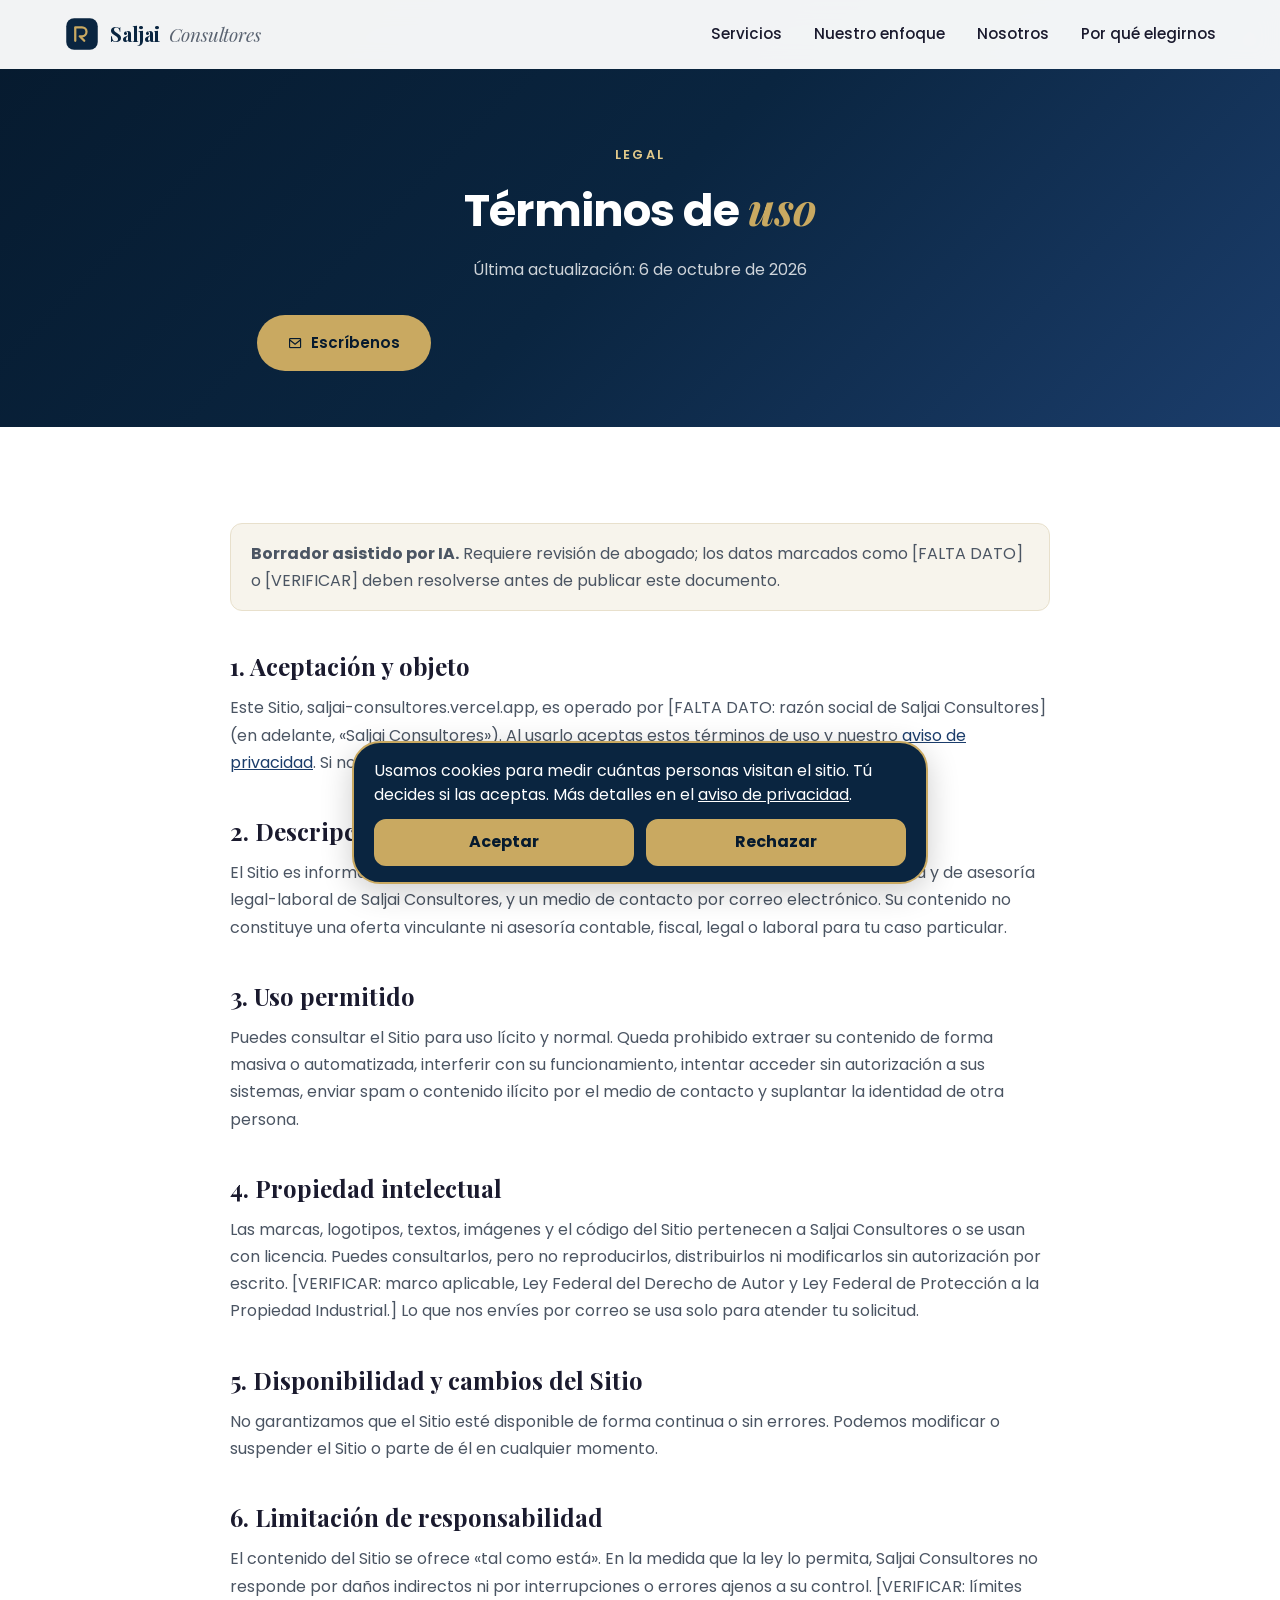
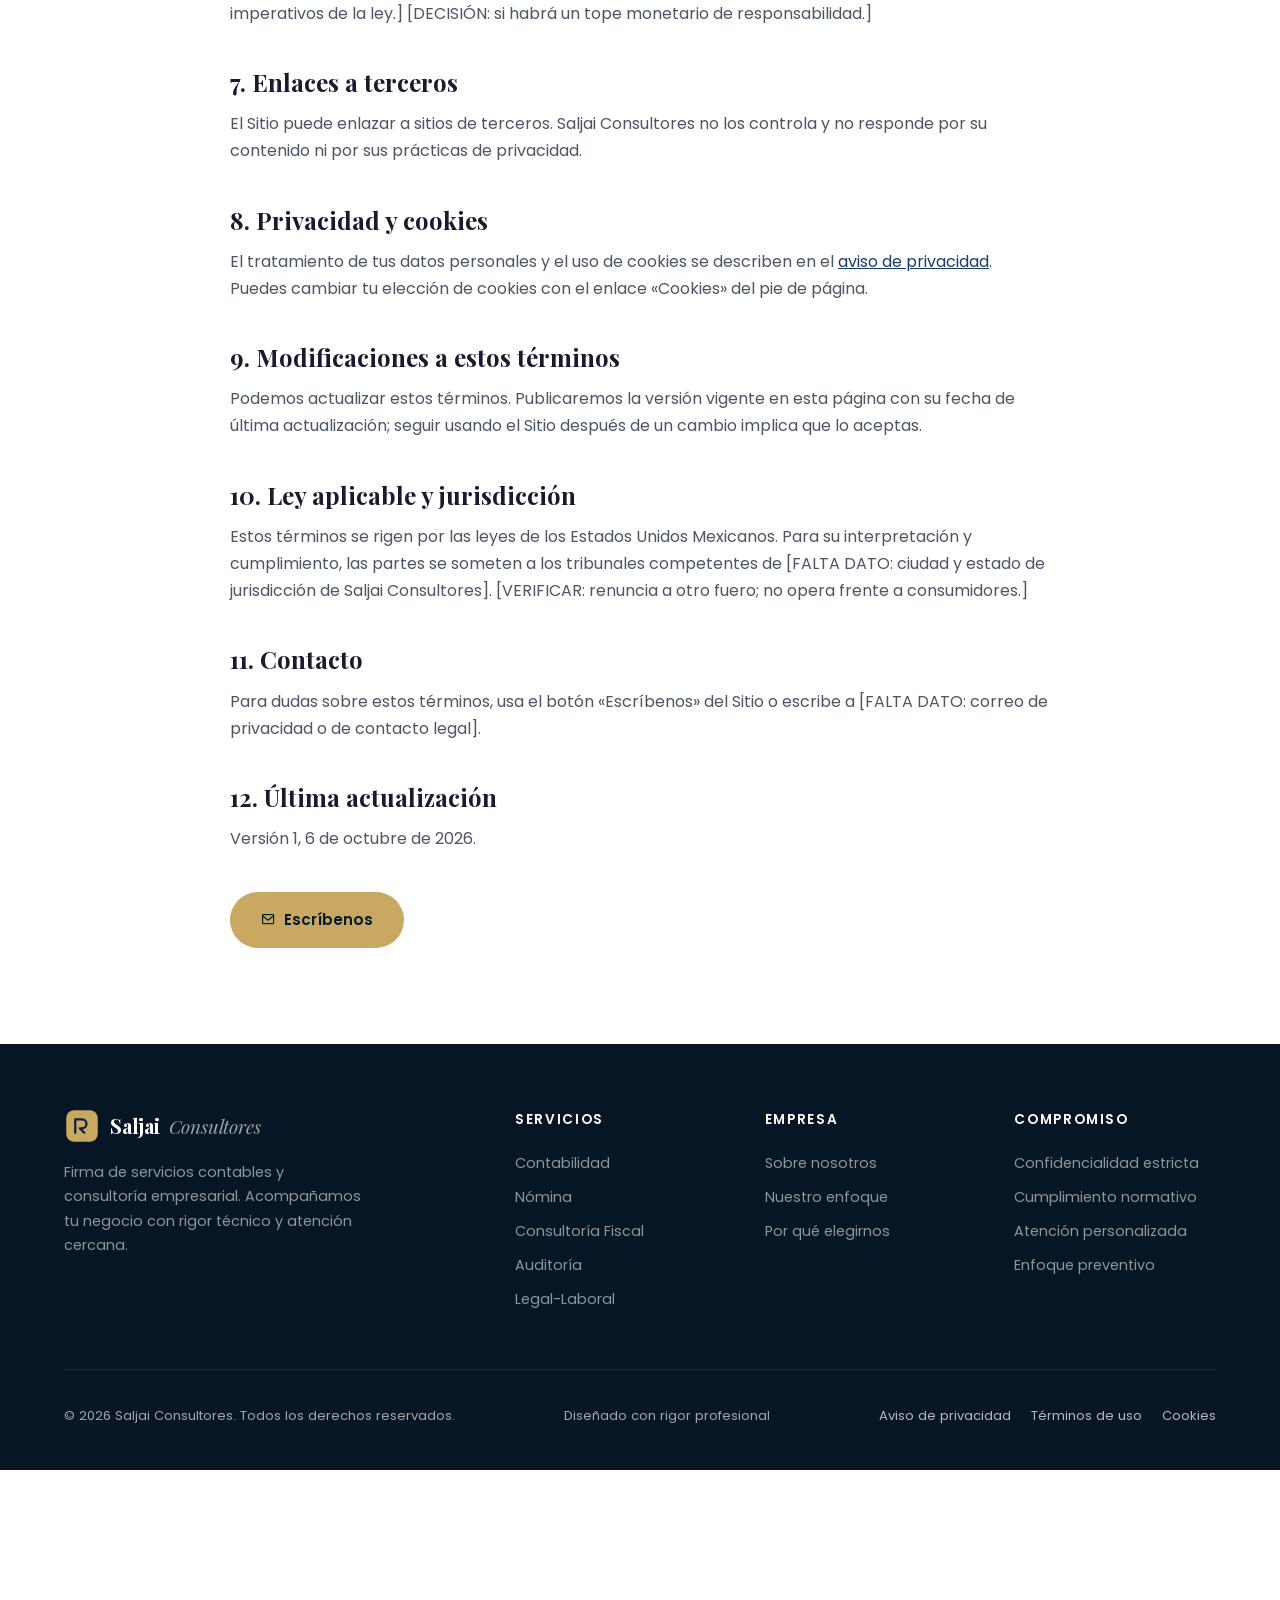
<file: terminos.html>
<!DOCTYPE html>
<html lang="es">
<head>
    <meta charset="UTF-8">
    <meta name="viewport" content="width=device-width, initial-scale=1.0">
    <title>Términos de uso | Saljai Consultores</title>
    <meta name="description" content="Términos de uso del sitio de Saljai Consultores: uso permitido, propiedad intelectual, limitación de responsabilidad, privacidad y jurisdicción.">
    <link rel="canonical" href="https://saljai-consultores.vercel.app/terminos">
    <meta property="og:type" content="website">
    <meta property="og:locale" content="es_MX">
    <meta property="og:site_name" content="Saljai Consultores">
    <meta property="og:title" content="Términos de uso | Saljai Consultores">
    <meta property="og:description" content="Términos de uso del sitio de Saljai Consultores: uso permitido, propiedad intelectual, limitación de responsabilidad, privacidad y jurisdicción.">
    <meta property="og:url" content="https://saljai-consultores.vercel.app/terminos">
    <meta property="og:image" content="https://saljai-consultores.vercel.app/og.jpg">
    <meta property="og:image:width" content="1200">
    <meta property="og:image:height" content="630">
    <meta property="og:image:alt" content="Saljai Consultores, servicios contables y consultoría empresarial">
    <meta name="twitter:card" content="summary_large_image">
    <meta name="twitter:title" content="Términos de uso | Saljai Consultores">
    <meta name="twitter:description" content="Términos de uso del sitio de Saljai Consultores: uso permitido, propiedad intelectual, limitación de responsabilidad, privacidad y jurisdicción.">
    <meta name="twitter:image" content="https://saljai-consultores.vercel.app/og.jpg">
    <link rel="icon" href="/favicon.svg" type="image/svg+xml">
    <link rel="icon" href="/favicon.png" type="image/png" sizes="48x48">
    <link rel="apple-touch-icon" href="/apple-touch-icon.png">
    <link rel="stylesheet" href="/css/styles.css">
    <link rel="preload" href="/fonts/poppins-normal-400.woff2" as="font" type="font/woff2" crossorigin>
    <link rel="preload" href="/fonts/poppins-normal-700.woff2" as="font" type="font/woff2" crossorigin>
    <link rel="preload" href="/fonts/playfair-normal.woff2" as="font" type="font/woff2" crossorigin>
    <link rel="preload" href="/fonts/playfair-italic.woff2" as="font" type="font/woff2" crossorigin>
    <script src="/js/banner-cookies.js" data-ga4-id="" defer></script>
</head>
<body>
    <!-- Header -->
    <header>
        <nav class="container">
            <a href="/" class="logo">
                <span class="logo-mark" aria-hidden="true">
                    <svg viewBox="0 0 32 32" fill="none">
                        <rect x="2" y="2" width="28" height="28" rx="7" fill="#0A2540"/>
                        <path d="M10 22V10h6a4 4 0 0 1 0 8h-2l4 4" stroke="#C9A961" stroke-width="2" stroke-linecap="round" stroke-linejoin="round"/>
                    </svg>
                </span>
                <span class="logo-text">Saljai <em>Consultores</em></span>
            </a>
            <ul class="nav-links">
                <li><a href="/#servicios">Servicios</a></li>
                <li><a href="/#enfoque">Nuestro enfoque</a></li>
                <li><a href="/#nosotros">Nosotros</a></li>
                <li><a href="/#por-que-elegirnos">Por qué elegirnos</a></li>
            </ul>
            <button class="hamburger" aria-label="Abrir menú">
                <span></span>
                <span></span>
                <span></span>
            </button>
        </nav>
    </header>

    <div class="mobile-overlay"></div>

    <main>
        <section class="page-hero page-hero--legal">
            <div class="container">
                <p class="page-hero-eyebrow">Legal</p>
                <h1>Términos de <span>uso</span></h1>
                <p>Última actualización: 6 de octubre de 2026</p>
                <p class="legal-cta"><a class="btn btn-primary" href="#" data-cta="principal" data-contacto="correo" data-u="contacto" data-d="ips.com.mx"><i class='bx bx-envelope' aria-hidden="true"></i> Escríbenos</a></p>
            </div>
        </section>
        <section class="section legal">
            <div class="container legal-body">
                <!--
═══════════════════════════════════════════════════════════
  BORRADOR ASISTIDO POR IA — REQUIERE REVISIÓN DE ABOGADO
  Resolver todo [FALTA DATO], [VERIFICAR] y [DECISIÓN]
  antes de firmar o publicar.
═══════════════════════════════════════════════════════════
-->
                <p class="legal-borrador"><strong>Borrador asistido por IA.</strong> Requiere revisión de abogado; los datos marcados como [FALTA DATO] o [VERIFICAR] deben resolverse antes de publicar este documento.</p>

                <h2>1. Aceptación y objeto</h2>
                <p>Este Sitio, saljai-consultores.vercel.app, es operado por [FALTA DATO: razón social de Saljai Consultores] (en adelante, «Saljai Consultores»). Al usarlo aceptas estos términos de uso y nuestro <a href="/aviso-de-privacidad">aviso de privacidad</a>. Si no estás de acuerdo, no uses el Sitio.</p>

                <h2>2. Descripción del Sitio</h2>
                <p>El Sitio es informativo y presenta los servicios contables, fiscales, de nómina, de auditoría y de asesoría legal-laboral de Saljai Consultores, y un medio de contacto por correo electrónico. Su contenido no constituye una oferta vinculante ni asesoría contable, fiscal, legal o laboral para tu caso particular.</p>

                <h2>3. Uso permitido</h2>
                <p>Puedes consultar el Sitio para uso lícito y normal. Queda prohibido extraer su contenido de forma masiva o automatizada, interferir con su funcionamiento, intentar acceder sin autorización a sus sistemas, enviar spam o contenido ilícito por el medio de contacto y suplantar la identidad de otra persona.</p>

                <h2>4. Propiedad intelectual</h2>
                <p>Las marcas, logotipos, textos, imágenes y el código del Sitio pertenecen a Saljai Consultores o se usan con licencia. Puedes consultarlos, pero no reproducirlos, distribuirlos ni modificarlos sin autorización por escrito. [VERIFICAR: marco aplicable, Ley Federal del Derecho de Autor y Ley Federal de Protección a la Propiedad Industrial.] Lo que nos envíes por correo se usa solo para atender tu solicitud.</p>

                <h2>5. Disponibilidad y cambios del Sitio</h2>
                <p>No garantizamos que el Sitio esté disponible de forma continua o sin errores. Podemos modificar o suspender el Sitio o parte de él en cualquier momento.</p>

                <h2>6. Limitación de responsabilidad</h2>
                <p>El contenido del Sitio se ofrece «tal como está». En la medida que la ley lo permita, Saljai Consultores no responde por daños indirectos ni por interrupciones o errores ajenos a su control. [VERIFICAR: límites imperativos de la ley.] [DECISIÓN: si habrá un tope monetario de responsabilidad.]</p>

                <h2>7. Enlaces a terceros</h2>
                <p>El Sitio puede enlazar a sitios de terceros. Saljai Consultores no los controla y no responde por su contenido ni por sus prácticas de privacidad.</p>

                <h2>8. Privacidad y cookies</h2>
                <p>El tratamiento de tus datos personales y el uso de cookies se describen en el <a href="/aviso-de-privacidad">aviso de privacidad</a>. Puedes cambiar tu elección de cookies con el enlace «Cookies» del pie de página.</p>

                <h2>9. Modificaciones a estos términos</h2>
                <p>Podemos actualizar estos términos. Publicaremos la versión vigente en esta página con su fecha de última actualización; seguir usando el Sitio después de un cambio implica que lo aceptas.</p>

                <h2>10. Ley aplicable y jurisdicción</h2>
                <p>Estos términos se rigen por las leyes de los Estados Unidos Mexicanos. Para su interpretación y cumplimiento, las partes se someten a los tribunales competentes de [FALTA DATO: ciudad y estado de jurisdicción de Saljai Consultores]. [VERIFICAR: renuncia a otro fuero; no opera frente a consumidores.]</p>

                <h2>11. Contacto</h2>
                <p>Para dudas sobre estos términos, usa el botón «Escríbenos» del Sitio o escribe a [FALTA DATO: correo de privacidad o de contacto legal].</p>

                <h2>12. Última actualización</h2>
                <p>Versión 1, 6 de octubre de 2026.</p>

                <p class="legal-cta"><a class="btn btn-primary" href="#" data-cta="final" data-contacto="correo" data-u="contacto" data-d="ips.com.mx"><i class='bx bx-envelope' aria-hidden="true"></i> Escríbenos</a></p>
            </div>
        </section>
    </main>

    <!-- ===================== FOOTER ===================== -->
    <footer>
        <div class="container">
            <div class="footer-grid">
                <div class="footer-brand">
                    <a href="/" class="logo">
                        <span class="logo-mark logo-mark--light" aria-hidden="true">
                            <svg viewBox="0 0 32 32" fill="none">
                                <rect x="2" y="2" width="28" height="28" rx="7" fill="#C9A961"/>
                                <path d="M10 22V10h6a4 4 0 0 1 0 8h-2l4 4" stroke="#0A2540" stroke-width="2" stroke-linecap="round" stroke-linejoin="round"/>
                            </svg>
                        </span>
                        <span class="logo-text logo-text--light">Saljai <em>Consultores</em></span>
                    </a>
                    <p>Firma de servicios contables y consultoría empresarial. Acompañamos tu negocio con rigor técnico y atención cercana.</p>
                </div>
                <div class="footer-col">
                    <h4>Servicios</h4>
                    <ul>
                        <li><a href="/#servicios">Contabilidad</a></li>
                        <li><a href="/#servicios">Nómina</a></li>
                        <li><a href="/#servicios">Consultoría Fiscal</a></li>
                        <li><a href="/#servicios">Auditoría</a></li>
                        <li><a href="/#servicios">Legal-Laboral</a></li>
                    </ul>
                </div>
                <div class="footer-col">
                    <h4>Empresa</h4>
                    <ul>
                        <li><a href="/#nosotros">Sobre nosotros</a></li>
                        <li><a href="/#enfoque">Nuestro enfoque</a></li>
                        <li><a href="/#por-que-elegirnos">Por qué elegirnos</a></li>
                    </ul>
                </div>
                <div class="footer-col">
                    <h4>Compromiso</h4>
                    <ul>
                        <li>Confidencialidad estricta</li>
                        <li>Cumplimiento normativo</li>
                        <li>Atención personalizada</li>
                        <li>Enfoque preventivo</li>
                    </ul>
                </div>
            </div>
            <div class="footer-bottom">
                <p>&copy; <span id="footerYear">2026</span> Saljai Consultores. Todos los derechos reservados.</p>
                <p>Diseñado con rigor profesional</p>
                <nav class="footer-legal" aria-label="Legal">
                    <a href="/aviso-de-privacidad">Aviso de privacidad</a>
                    <a href="/terminos">Términos de uso</a>
                    <a href="#" data-abrir-cookies>Cookies</a>
                </nav>
            </div>
        </div>
    </footer>

    <script src="/js/contacto-oculto.js"></script>
    <script src="/js/main.js"></script>
</body>
</html>
</file>
<file: css/styles.css>
/* Tipografías e íconos alojados en el sitio (subconjunto latino; sin pedir nada a Google ni a unpkg) */
/* Licencias de las fuentes autoalojadas: fonts/OFL.txt (Poppins, Playfair Display) y fonts/LICENSE-boxicons.txt (Boxicons) */
@font-face{font-family:'Poppins';font-style:normal;font-weight:400;font-display:swap;src:url(../fonts/poppins-normal-400.woff2) format('woff2')}
@font-face{font-family:'Poppins';font-style:normal;font-weight:500;font-display:swap;src:url(../fonts/poppins-normal-500.woff2) format('woff2')}
@font-face{font-family:'Poppins';font-style:normal;font-weight:600;font-display:swap;src:url(../fonts/poppins-normal-600.woff2) format('woff2')}
@font-face{font-family:'Poppins';font-style:normal;font-weight:700;font-display:swap;src:url(../fonts/poppins-normal-700.woff2) format('woff2')}
@font-face{font-family:'Poppins';font-style:normal;font-weight:800;font-display:swap;src:url(../fonts/poppins-normal-800.woff2) format('woff2')}
@font-face{font-family:'Playfair Display';font-style:normal;font-weight:400 700;font-display:swap;src:url(../fonts/playfair-normal.woff2) format('woff2')}
@font-face{font-family:'Playfair Display';font-style:italic;font-weight:400 700;font-display:swap;src:url(../fonts/playfair-italic.woff2) format('woff2')}
@font-face{font-family:boxicons;font-weight:400;font-style:normal;font-display:swap;src:url(../fonts/boxicons-subset.woff2) format("woff2")}
.bx{font-family:boxicons!important;font-weight:400;font-style:normal;font-variant:normal;line-height:1;text-rendering:auto;display:inline-block;text-transform:none;speak:none;-webkit-font-smoothing:antialiased;-moz-osx-font-smoothing:grayscale}
.bx-check-shield:before{content:"\ea48"}
.bx-envelope:before{content:"\eac1"}
.bxs-bank:before{content:"\ecba"}
.bxs-book-bookmark:before{content:"\ecd9"}
.bxs-briefcase:before{content:"\eceb"}
.bxs-bullseye:before{content:"\ecf8"}
.bxs-calculator:before{content:"\ecff"}
.bxs-calendar-check:before{content:"\ed02"}
.bxs-check-circle:before{content:"\ed31"}
.bxs-check-shield:before{content:"\ed32"}
.bxs-cog:before{content:"\ed52"}
.bxs-conversation:before{content:"\ed64"}
.bxs-edit:before{content:"\ed9b"}
.bxs-file-blank:before{content:"\edaf"}
.bxs-file-doc:before{content:"\edb1"}
.bxs-group:before{content:"\edd6"}
.bxs-lock-alt:before{content:"\ee0d"}
.bxs-map-alt:before{content:"\ee18"}
.bxs-medal:before{content:"\ee1b"}
.bxs-message-alt-detail:before{content:"\ee26"}
.bxs-pie-chart-alt-2:before{content:"\ee6f"}
.bxs-quote-alt-left:before{content:"\ee81"}
.bxs-receipt:before{content:"\ee89"}
.bxs-report:before{content:"\ee8d"}
.bxs-search-alt-2:before{content:"\ee9b"}
.bxs-shield-alt-2:before{content:"\eea3"}
.bxs-shield-plus:before{content:"\ef44"}
.bxs-spreadsheet:before{content:"\eeb5"}
.bxs-time-five:before{content:"\eec8"}
.bxs-user-circle:before{content:"\eee5"}
.bxs-user-detail:before{content:"\eee6"}

/* ============================================
   Saljai Consultores — Design System
   ============================================ */
:root {
    --primary: #0A2540;
    --primary-light: #1B3D6B;
    --primary-deep: #061A2E;
    --accent: #C9A961;
    --accent-hover: #B89548;
    --accent-text: #7A5F1E; /* mismo dorado, más oscuro, para texto sobre fondo claro (WCAG AA) */
    --accent-soft: #E2C98A;

    --bg-white: #FFFFFF;
    --bg-light: #F7F4EC;
    --bg-dark: #0A2540;
    --bg-gradient: linear-gradient(135deg, #061A2E 0%, #0A2540 50%, #1B3D6B 100%);

    --text-primary: #1A1A2E;
    --text-secondary: #5B6472;
    --text-body: #4B5563;
    --text-light: #FFFFFF;
    --border: #E5E7EB;
    --border-warm: #E8E0CC;

    --shadow-sm: 0 1px 3px rgba(10, 37, 64, 0.08);
    --shadow-md: 0 6px 20px rgba(10, 37, 64, 0.10);
    --shadow-lg: 0 14px 40px rgba(10, 37, 64, 0.16);

    --font-sans: 'Poppins', -apple-system, BlinkMacSystemFont, sans-serif;
    --font-display: 'Playfair Display', Georgia, serif;
    --radius: 12px;

    /* Banner de cookies (pieza banner-cookies) con la marca */
    --cookies-fondo: var(--primary);
    --cookies-texto: var(--text-light);
    --cookies-acento: var(--accent);
    --cookies-sobre-acento: var(--primary-deep);
    --cookies-borde: var(--accent);
    --cookies-foco: var(--accent-soft);
    --cookies-radio: 12px;
    --cookies-fuente: var(--font-sans);
    --radius-lg: 20px;
    --transition: 0.3s ease;
}

* { margin: 0; padding: 0; box-sizing: border-box; }

html { scroll-behavior: smooth; }

body {
    background-color: var(--bg-white);
    color: var(--text-secondary);
    font-family: var(--font-sans);
    line-height: 1.7;
    overflow-x: hidden;
}

.container {
    width: 90%;
    max-width: 1200px;
    margin: 0 auto;
}

img, svg { max-width: 100%; display: block; }

ul { list-style: none; }

/* ============================================
   Header
   ============================================ */
header {
    background-color: rgba(255, 255, 255, 0.95);
    padding: 1rem 0;
    position: fixed;
    width: 100%;
    top: 0;
    z-index: 100;
    backdrop-filter: blur(12px);
    -webkit-backdrop-filter: blur(12px);
    transition: box-shadow var(--transition), border-color var(--transition);
    border-bottom: 1px solid transparent;
}

header.scrolled {
    box-shadow: var(--shadow-sm);
    border-bottom: 1px solid var(--border);
}

nav {
    display: flex;
    justify-content: space-between;
    align-items: center;
}

.logo {
    text-decoration: none;
    display: flex;
    align-items: center;
    gap: 10px;
    color: var(--primary);
}

.logo-mark {
    width: 36px;
    height: 36px;
    display: inline-flex;
    flex-shrink: 0;
}

.logo-mark svg { width: 100%; height: 100%; }

.logo-text {
    font-family: var(--font-display);
    font-size: 1.25rem;
    font-weight: 700;
    color: var(--primary);
    letter-spacing: -0.01em;
}

.logo-text em {
    font-style: italic;
    font-weight: 400;
    color: var(--text-secondary);
    margin-left: 4px;
    font-size: 0.95em;
}

.logo-text--light { color: var(--text-light); }
.logo-text--light em { color: rgba(255, 255, 255, 0.6); }

.nav-links {
    display: flex;
    align-items: center;
    gap: 2rem;
}

.nav-links li a {
    color: var(--text-primary);
    text-decoration: none;
    font-weight: 500;
    font-size: 0.95rem;
    transition: color var(--transition);
    position: relative;
    padding: 6px 0;
}

.nav-links li a::after {
    content: '';
    position: absolute;
    bottom: -2px;
    left: 0;
    width: 0;
    height: 2px;
    background-color: var(--accent);
    transition: width var(--transition);
}

.nav-links li a:hover { color: var(--primary); }
.nav-links li a:hover::after { width: 100%; }

/* Hamburger */
.hamburger {
    display: none;
    flex-direction: column;
    gap: 5px;
    cursor: pointer;
    padding: 5px;
    z-index: 200;
    background: none;
    border: none;
}

.hamburger span {
    display: block;
    width: 26px;
    height: 2px;
    background-color: var(--primary);
    border-radius: 3px;
    transition: all var(--transition);
}

.hamburger.active span:nth-child(1) { transform: rotate(45deg) translate(5px, 6px); }
.hamburger.active span:nth-child(2) { opacity: 0; }
.hamburger.active span:nth-child(3) { transform: rotate(-45deg) translate(5px, -6px); }

.mobile-overlay {
    display: none;
    position: fixed;
    inset: 0;
    background-color: rgba(10, 37, 64, 0.5);
    z-index: 90;
    opacity: 0;
    transition: opacity var(--transition);
}

.mobile-overlay.active {
    display: block;
    opacity: 1;
}

/* ============================================
   Hero
   ============================================ */
.hero {
    background: var(--bg-gradient);
    padding: 10rem 0 6rem;
    position: relative;
    overflow: hidden;
}

.hero::before {
    content: '';
    position: absolute;
    top: -40%;
    right: -20%;
    width: 700px;
    height: 700px;
    background: radial-gradient(circle, rgba(201, 169, 97, 0.18) 0%, transparent 65%);
    border-radius: 50%;
    pointer-events: none;
}

.hero::after {
    content: '';
    position: absolute;
    bottom: -30%;
    left: -10%;
    width: 500px;
    height: 500px;
    background: radial-gradient(circle, rgba(27, 61, 107, 0.4) 0%, transparent 65%);
    border-radius: 50%;
    pointer-events: none;
}

.hero .container {
    display: grid;
    grid-template-columns: 1fr 1fr;
    gap: 4rem;
    align-items: center;
    position: relative;
    z-index: 2;
}

.hero-content { text-align: left; }

.hero-badge {
    display: inline-flex;
    align-items: center;
    gap: 8px;
    background: rgba(255, 255, 255, 0.08);
    color: var(--accent-soft);
    padding: 0.5rem 1.1rem;
    border-radius: 50px;
    font-size: 0.82rem;
    font-weight: 500;
    margin-bottom: 1.75rem;
    backdrop-filter: blur(4px);
    border: 1px solid rgba(201, 169, 97, 0.25);
    letter-spacing: 0.04em;
}

.badge-dot {
    width: 6px;
    height: 6px;
    border-radius: 50%;
    background: var(--accent);
    display: inline-block;
    box-shadow: 0 0 0 3px rgba(201, 169, 97, 0.2);
}

.hero h1 {
    color: var(--text-light);
    font-size: 3.2rem;
    line-height: 1.12;
    margin-bottom: 1.5rem;
    font-weight: 700;
    letter-spacing: -0.02em;
}

.hero h1 span {
    background: linear-gradient(120deg, var(--accent) 0%, var(--accent-soft) 100%);
    -webkit-background-clip: text;
    background-clip: text;
    color: transparent;
    font-style: italic;
    font-family: var(--font-display);
    font-weight: 700;
}

.hero-content > p {
    color: rgba(255, 255, 255, 0.78);
    font-size: 1.1rem;
    line-height: 1.75;
    margin-bottom: 2rem;
    max-width: 520px;
}

.hero-chips {
    display: flex;
    flex-wrap: wrap;
    gap: 8px;
}

.hero-chips li {
    display: inline-flex;
    align-items: center;
    gap: 6px;
    padding: 7px 14px;
    background: rgba(201, 169, 97, 0.08);
    border: 1px solid rgba(201, 169, 97, 0.3);
    border-radius: 100px;
    font-size: 0.82rem;
    color: var(--accent-soft);
    font-weight: 500;
}

.hero-chips li i {
    font-size: 1rem;
    color: var(--accent);
}

/* ---- Hero visual ---- */
.hero-visual {
    display: flex;
    align-items: center;
    justify-content: center;
}

.hero-visual-card {
    position: relative;
    width: 100%;
    max-width: 460px;
    height: 420px;
}

.hvc-decor {
    position: absolute;
    border-radius: 50%;
    pointer-events: none;
}

.hvc-decor--1 {
    width: 380px;
    height: 380px;
    top: 10px;
    right: 0;
    border: 1px solid rgba(201, 169, 97, 0.25);
}

.hvc-decor--2 {
    width: 220px;
    height: 220px;
    top: 80px;
    right: 60px;
    border: 1px dashed rgba(201, 169, 97, 0.4);
}

.hvc-doc, .hvc-chart {
    background: #fff;
    border-radius: var(--radius);
    box-shadow: 0 24px 60px rgba(0, 0, 0, 0.35);
    padding: 1.25rem;
    position: absolute;
}

.hvc-doc {
    width: 280px;
    top: 30px;
    left: 20px;
    transform: rotate(-3deg);
}

.hvc-doc-head {
    display: flex;
    align-items: center;
    gap: 10px;
    padding-bottom: 12px;
    border-bottom: 1px solid var(--border);
    margin-bottom: 14px;
}

.hvc-dot {
    width: 8px;
    height: 8px;
    border-radius: 50%;
    background: var(--accent);
}

.hvc-doc-title {
    font-size: 0.78rem;
    font-weight: 600;
    color: var(--primary);
    flex: 1;
}

.hvc-tag {
    font-size: 0.7rem;
    padding: 2px 8px;
    background: rgba(201, 169, 97, 0.15);
    color: var(--accent-text);
    border-radius: 6px;
    font-weight: 600;
}

.hvc-doc-rows {
    display: flex;
    flex-direction: column;
    gap: 10px;
}

.hvc-row {
    display: flex;
    justify-content: space-between;
    align-items: center;
    gap: 10px;
}

.hvc-row span:first-child {
    flex: 1;
    height: 7px;
    background: var(--border);
    border-radius: 4px;
}

.hvc-val {
    width: 44px;
    height: 7px;
    background: rgba(10, 37, 64, 0.3);
    border-radius: 4px;
}

.hvc-row--total span:first-child {
    background: var(--primary);
    height: 9px;
    opacity: 0.95;
}

.hvc-row--total .hvc-val {
    background: var(--accent);
    opacity: 1;
    height: 9px;
    width: 56px;
}

.hvc-chart {
    width: 220px;
    height: 170px;
    bottom: 20px;
    right: 0;
    transform: rotate(4deg);
    display: flex;
    flex-direction: column;
    gap: 14px;
}

.hvc-chart-head {
    display: flex;
    justify-content: space-between;
    align-items: center;
}

.hvc-chart-title {
    font-size: 0.74rem;
    font-weight: 600;
    color: var(--primary);
}

.hvc-chart-pill {
    font-size: 0.7rem;
    font-weight: 700;
    padding: 2px 8px;
    border-radius: 6px;
    background: rgba(34, 197, 94, 0.12);
    color: #16A34A;
}

.hvc-bars {
    display: flex;
    align-items: flex-end;
    gap: 8px;
    flex: 1;
    padding-top: 8px;
}

.hvc-bars span {
    flex: 1;
    background: linear-gradient(180deg, var(--primary) 0%, var(--primary-light) 100%);
    border-radius: 3px 3px 0 0;
    opacity: 0.85;
}

.hvc-bar--accent {
    background: linear-gradient(180deg, var(--accent) 0%, var(--accent-hover) 100%) !important;
    opacity: 1 !important;
}

.hvc-stamp {
    position: absolute;
    top: 0;
    right: 20px;
    width: 88px;
    height: 88px;
    background: var(--primary-deep);
    border: 1px solid rgba(201, 169, 97, 0.5);
    border-radius: 50%;
    display: flex;
    flex-direction: column;
    align-items: center;
    justify-content: center;
    color: var(--accent);
    box-shadow: 0 14px 30px rgba(0, 0, 0, 0.3);
    text-align: center;
    z-index: 3;
}

.hvc-stamp i {
    font-size: 1.7rem;
    margin-bottom: 2px;
}

.hvc-stamp span {
    font-size: 0.6rem;
    font-weight: 600;
    line-height: 1.15;
    color: var(--accent-soft);
    letter-spacing: 0.02em;
}

/* ============================================
   Distinctives Strip
   ============================================ */
.distinctives {
    padding: 3.5rem 0;
    background-color: var(--bg-white);
    border-bottom: 1px solid var(--border);
    text-align: center;
}

.distinctives-eyebrow {
    color: var(--text-secondary);
    margin-bottom: 2rem;
    font-weight: 500;
    font-size: 0.85rem;
    text-transform: uppercase;
    letter-spacing: 0.12em;
}

.distinctives-grid {
    display: grid;
    grid-template-columns: repeat(3, 1fr);
    gap: 2.5rem;
    text-align: left;
}

.dist-item {
    display: flex;
    align-items: flex-start;
    gap: 14px;
}

.dist-icon {
    flex-shrink: 0;
    width: 48px;
    height: 48px;
    border-radius: 12px;
    background: rgba(201, 169, 97, 0.12);
    color: var(--accent-hover);
    display: flex;
    align-items: center;
    justify-content: center;
    font-size: 1.4rem;
}

.dist-item h4 {
    color: var(--text-primary);
    font-size: 1rem;
    font-weight: 600;
    margin-bottom: 4px;
}

.dist-item p {
    color: var(--text-secondary);
    font-size: 0.9rem;
    line-height: 1.55;
    margin: 0;
}

/* ============================================
   Sections
   ============================================ */
.section { padding: 6rem 0; }

.section-alt { background-color: var(--bg-light); }

.section-dark {
    background: var(--bg-gradient);
    position: relative;
    overflow: hidden;
}

.section-dark::before {
    content: '';
    position: absolute;
    top: -30%;
    right: -10%;
    width: 500px;
    height: 500px;
    background: radial-gradient(circle, rgba(201, 169, 97, 0.12) 0%, transparent 70%);
    border-radius: 50%;
    pointer-events: none;
}

.section-header {
    text-align: center;
    max-width: 720px;
    margin: 0 auto 3.5rem;
}

.section-header h2 {
    color: var(--text-primary);
    font-family: var(--font-display);
    font-size: 2.4rem;
    font-weight: 700;
    margin-bottom: 1rem;
    line-height: 1.2;
    letter-spacing: -0.015em;
}

.section-header p {
    color: var(--text-secondary);
    font-size: 1.05rem;
    line-height: 1.7;
}

.section-eyebrow {
    display: inline-flex;
    align-items: center;
    gap: 8px;
    color: var(--accent-text);
    font-size: 0.78rem;
    font-weight: 600;
    text-transform: uppercase;
    letter-spacing: 0.18em;
    margin-bottom: 1rem;
}

.section-dark .section-header h2 { color: var(--text-light); }
.section-dark .section-header p { color: rgba(255, 255, 255, 0.7); }

/* ============================================
   Tabs (Services)
   ============================================ */
.features-tabs {
    display: flex;
    justify-content: center;
    gap: 0.5rem;
    margin-bottom: 3rem;
    flex-wrap: wrap;
}

.tab-btn {
    padding: 0.7rem 1.6rem;
    border: 2px solid var(--border-warm);
    background: var(--bg-white);
    color: var(--text-secondary);
    border-radius: 50px;
    font-family: var(--font-sans);
    font-size: 0.9rem;
    font-weight: 500;
    cursor: pointer;
    transition: all var(--transition);
}

.tab-btn:hover {
    border-color: var(--primary);
    color: var(--primary);
}

.tab-btn.active {
    background: var(--primary);
    color: var(--text-light);
    border-color: var(--primary);
}

.tab-content { display: none; }

.tab-content.active {
    display: block;
    animation: fadeInUp 0.4s ease;
}

@keyframes fadeInUp {
    from { opacity: 0; transform: translateY(15px); }
    to { opacity: 1; transform: translateY(0); }
}

/* ============================================
   Feature Cards (Services + Why Us)
   ============================================ */
.features-grid {
    display: grid;
    grid-template-columns: repeat(auto-fit, minmax(310px, 1fr));
    gap: 1.5rem;
}

.feature-card {
    background-color: var(--bg-white);
    padding: 2rem 1.75rem;
    border-radius: var(--radius);
    text-align: left;
    border: 1px solid var(--border);
    transition: all var(--transition);
    position: relative;
    overflow: hidden;
}

.feature-card::before {
    content: '';
    position: absolute;
    top: 0;
    left: 0;
    width: 0;
    height: 3px;
    background: var(--accent);
    transition: width var(--transition);
}

.feature-card:hover {
    transform: translateY(-5px);
    box-shadow: var(--shadow-lg);
    border-color: transparent;
}

.feature-card:hover::before { width: 100%; }

.feature-card > i {
    font-size: 1.5rem;
    color: var(--accent-hover);
    margin-bottom: 1rem;
    display: flex;
    align-items: center;
    justify-content: center;
    width: 52px;
    height: 52px;
    background: rgba(201, 169, 97, 0.12);
    border-radius: 12px;
    transition: background var(--transition), color var(--transition);
}

.feature-card:hover > i {
    background: var(--primary);
    color: var(--accent);
}

.feature-card h3 {
    color: var(--text-primary);
    font-size: 1.1rem;
    margin-bottom: 0.5rem;
    font-weight: 600;
    letter-spacing: -0.005em;
}

.feature-card p {
    color: var(--text-secondary);
    font-size: 0.92rem;
    line-height: 1.6;
    margin: 0;
}

.features-grid--why { grid-template-columns: repeat(auto-fit, minmax(240px, 1fr)); }

.feature-card--why { padding: 1.75rem 1.5rem; }
.feature-card--why h3 { font-size: 1rem; }

/* ============================================
   Approach (Process)
   ============================================ */
.approach-grid {
    display: grid;
    grid-template-columns: repeat(4, 1fr);
    gap: 1.5rem;
    position: relative;
}

.approach-step {
    background: var(--bg-white);
    padding: 2rem 1.5rem;
    border-radius: var(--radius);
    border: 1px solid var(--border-warm);
    position: relative;
    transition: all var(--transition);
}

.approach-step:hover {
    transform: translateY(-4px);
    box-shadow: var(--shadow-md);
}

.approach-num {
    font-family: var(--font-display);
    font-style: italic;
    font-size: 2rem;
    color: var(--accent);
    font-weight: 700;
    line-height: 1;
    margin-bottom: 0.5rem;
}

.approach-icon {
    font-size: 1.5rem;
    color: var(--primary);
    margin-bottom: 0.75rem;
    display: block;
}

.approach-step h3 {
    color: var(--text-primary);
    font-size: 1.05rem;
    font-weight: 600;
    margin-bottom: 0.5rem;
}

.approach-step p {
    color: var(--text-secondary);
    font-size: 0.9rem;
    line-height: 1.6;
    margin: 0;
}

/* ============================================
   About
   ============================================ */
.about-grid {
    display: grid;
    grid-template-columns: 1fr 1fr;
    gap: 4rem;
    align-items: center;
}

.about-text h2 {
    color: var(--text-primary);
    font-family: var(--font-display);
    font-size: 2.2rem;
    font-weight: 700;
    margin-bottom: 1rem;
    line-height: 1.2;
    letter-spacing: -0.015em;
}

.about-text > p {
    color: var(--text-secondary);
    font-size: 1.05rem;
    line-height: 1.75;
    margin-bottom: 1.75rem;
}

.about-meta {
    display: grid;
    grid-template-columns: 1fr 1fr;
    gap: 1.25rem;
    padding-top: 1.75rem;
    border-top: 1px solid var(--border-warm);
}

.about-meta-label {
    font-family: var(--font-display);
    font-style: italic;
    color: var(--accent-text);
    font-size: 1.05rem;
    font-weight: 700;
    margin-bottom: 6px;
}

.about-meta-text {
    color: var(--text-secondary);
    font-size: 0.92rem;
    line-height: 1.6;
    margin: 0;
}

.value-props {
    display: flex;
    flex-direction: column;
    gap: 1.5rem;
}

.value-prop {
    display: flex;
    gap: 1rem;
    align-items: flex-start;
    padding: 1.25rem 1.25rem;
    background: var(--bg-white);
    border-radius: var(--radius);
    border: 1px solid var(--border-warm);
    transition: all var(--transition);
}

.value-prop:hover {
    transform: translateX(4px);
    box-shadow: var(--shadow-sm);
    border-color: var(--accent);
}

.value-prop-icon {
    width: 48px;
    height: 48px;
    min-width: 48px;
    background: rgba(201, 169, 97, 0.12);
    border-radius: 12px;
    display: flex;
    align-items: center;
    justify-content: center;
    color: var(--accent-hover);
    font-size: 1.4rem;
}

.value-prop h4 {
    color: var(--text-primary);
    font-size: 1rem;
    font-weight: 600;
    margin-bottom: 4px;
}

.value-prop p {
    color: var(--text-secondary);
    font-size: 0.9rem;
    line-height: 1.55;
    margin: 0;
}

/* ============================================
   Statement (dark closing)
   ============================================ */
.statement-section {
    padding: 6rem 0;
    text-align: center;
    position: relative;
}

.statement-section .container {
    max-width: 820px;
    position: relative;
    z-index: 2;
}

.statement-quote {
    font-size: 3rem;
    color: var(--accent);
    opacity: 0.6;
    margin-bottom: 1rem;
    display: inline-block;
}

.statement-section h2 {
    color: var(--text-light);
    font-family: var(--font-display);
    font-style: italic;
    font-size: clamp(1.6rem, 3vw, 2.2rem);
    font-weight: 600;
    line-height: 1.4;
    margin-bottom: 1.25rem;
    letter-spacing: -0.01em;
}

.statement-sign {
    color: var(--accent);
    font-size: 0.9rem;
    font-weight: 600;
    letter-spacing: 0.1em;
    text-transform: uppercase;
    margin: 0;
}

/* ============================================
   Footer
   ============================================ */
footer {
    background-color: #061625;
    padding: 4rem 0 2rem;
    color: rgba(255, 255, 255, 0.6);
}

.footer-grid {
    display: grid;
    grid-template-columns: 2fr 1fr 1fr 1fr;
    gap: 3rem;
    margin-bottom: 3rem;
}

.footer-brand .logo { margin-bottom: 1rem; }

.footer-brand > p {
    font-size: 0.9rem;
    line-height: 1.7;
    max-width: 300px;
    color: rgba(255, 255, 255, 0.55);
}

.footer-col h4 {
    color: var(--text-light);
    font-size: 0.85rem;
    font-weight: 600;
    margin-bottom: 1.25rem;
    text-transform: uppercase;
    letter-spacing: 0.12em;
}

.footer-col ul li {
    margin-bottom: 0.6rem;
}

.footer-col ul li,
.footer-col ul li a {
    color: rgba(255, 255, 255, 0.55);
    text-decoration: none;
    font-size: 0.9rem;
    transition: color var(--transition);
}

.footer-col ul li a:hover { color: var(--accent); }

.footer-bottom {
    border-top: 1px solid rgba(255, 255, 255, 0.08);
    padding-top: 1.5rem;
    display: flex;
    justify-content: space-between;
    align-items: center;
    font-size: 0.82rem;
    flex-wrap: wrap;
    gap: 12px;
}

.footer-bottom p { margin: 0; color: rgba(255, 255, 255, 0.62); }

/* ============================================
   Reveal animations
   ============================================ */
.reveal {
    opacity: 0;
    transform: translateY(25px);
    transition: opacity 0.6s ease, transform 0.6s ease;
}

.reveal.is-visible {
    opacity: 1;
    transform: translateY(0);
}

/* ============================================
   Focus
   ============================================ */
/* Sobre fondo claro el anillo es azul marino (>= 3:1); el dorado solo sobre fondo oscuro */
a:focus-visible,
button:focus-visible {
    outline: 2px solid var(--primary);
    outline-offset: 3px;
    border-radius: 4px;
}

.hero a:focus-visible,
.hero button:focus-visible,
.page-hero a:focus-visible,
.page-hero button:focus-visible,
.section-dark a:focus-visible,
.section-dark button:focus-visible,
footer a:focus-visible,
footer button:focus-visible {
    outline-color: var(--accent);
}

/* ============================================
   Responsive — Tablet
   ============================================ */
@media (max-width: 1024px) {

    .hero { padding: 9rem 0 5rem; }

    .hero h1 { font-size: 2.6rem; }

    .hero .container {
        grid-template-columns: 1fr;
        gap: 3.5rem;
        text-align: center;
    }

    .hero-content { text-align: center; }
    .hero-content > p { margin-left: auto; margin-right: auto; }
    .hero-chips { justify-content: center; }

    .hero-visual-card {
        height: 360px;
        max-width: 380px;
        margin: 0 auto;
    }

    .approach-grid { grid-template-columns: repeat(2, 1fr); }

    .about-grid {
        grid-template-columns: 1fr;
        gap: 2.5rem;
    }
}

/* ============================================
   Responsive — Mobile
   ============================================ */
@media (max-width: 768px) {

    .hamburger { display: flex; }

    .nav-links {
        position: fixed;
        top: 0;
        right: -100%;
        width: 80%;
        max-width: 320px;
        height: 100vh;
        background: var(--bg-white);
        flex-direction: column;
        align-items: flex-start;
        gap: 0;
        padding: 6rem 2rem 2rem;
        transition: right 0.35s ease;
        box-shadow: -10px 0 40px rgba(0, 0, 0, 0.1);
        z-index: 95;
    }

    .nav-links.active { right: 0; }

    .nav-links li {
        width: 100%;
        border-bottom: 1px solid var(--border);
    }

    .nav-links li a {
        display: block;
        padding: 1rem 0;
        font-size: 1rem;
        width: 100%;
    }

    .nav-links li a::after { display: none; }

    .hero { padding: 8rem 0 4rem; }

    .hero h1 { font-size: 2.1rem; line-height: 1.18; }

    .hero-content > p { font-size: 1rem; }

    .hero-visual-card {
        height: 300px;
        max-width: 320px;
    }

    .hvc-doc { width: 220px; padding: 1rem; }
    .hvc-chart { width: 170px; height: 130px; padding: 0.85rem; }
    .hvc-stamp { width: 70px; height: 70px; }
    .hvc-stamp i { font-size: 1.3rem; }
    .hvc-stamp span { font-size: 0.55rem; }

    .section { padding: 4rem 0; }
    .statement-section { padding: 4rem 0; }

    .section-header { margin-bottom: 2.5rem; }
    .section-header h2 { font-size: 1.8rem; }

    .distinctives { padding: 2.5rem 0; }
    .distinctives-grid {
        grid-template-columns: 1fr;
        gap: 1.5rem;
    }

    .features-tabs { gap: 0.4rem; }
    .tab-btn { padding: 0.6rem 1.1rem; font-size: 0.85rem; }

    .features-grid { grid-template-columns: 1fr; gap: 1rem; }

    .approach-grid { grid-template-columns: 1fr; gap: 1rem; }

    .about-meta { grid-template-columns: 1fr; }
    .about-text h2 { font-size: 1.7rem; }

    .footer-grid {
        grid-template-columns: 1fr 1fr;
        gap: 2rem;
    }

    .footer-brand { grid-column: 1 / -1; }

    .footer-bottom {
        flex-direction: column;
        text-align: center;
    }
}

/* Reduced motion */
@media (prefers-reduced-motion: reduce) {
    html { scroll-behavior: auto; }
    *, *::before, *::after {
        transition-duration: 0.01ms !important;
        animation-duration: 0.01ms !important;
    }
    .reveal { opacity: 1; transform: none; }
}

/* ============================================
   Páginas internas (404, aviso de privacidad, términos)
   ============================================ */
.btn {
    display: inline-flex;
    align-items: center;
    justify-content: center;
    gap: 8px;
    min-height: 48px;
    padding: 0.8rem 1.8rem;
    border-radius: 50px;
    font-family: var(--font-sans);
    font-size: 0.95rem;
    font-weight: 600;
    text-decoration: none;
    border: 2px solid transparent;
    cursor: pointer;
    transition: background-color var(--transition), color var(--transition), transform var(--transition);
}

.btn-primary { background: var(--accent); color: var(--primary-deep); }
.btn-primary:hover { background: var(--accent-soft); transform: translateY(-1px); }

.page-hero {
    background: var(--bg-gradient);
    color: rgba(255, 255, 255, 0.8);
    padding: 11rem 0 6rem;
    text-align: center;
    min-height: 70vh;
}

.page-hero h1 {
    color: var(--text-light);
    font-size: 2.8rem;
    line-height: 1.15;
    letter-spacing: -0.02em;
    margin-bottom: 1.25rem;
}

.page-hero h1 span {
    color: var(--accent);
    font-family: var(--font-display);
    font-style: italic;
}

.page-hero p { max-width: 560px; margin: 0 auto 2rem; }

.page-hero .page-hero-eyebrow {
    color: var(--accent-soft);
    font-size: 0.8rem;
    font-weight: 600;
    letter-spacing: 0.18em;
    text-transform: uppercase;
    margin-bottom: 1rem;
}

@media (max-width: 768px) {
    .page-hero { padding: 8rem 0 4rem; }
    .page-hero h1 { font-size: 2rem; }
}

.hero-cta { margin: 0 0 1.75rem; }
.hero .hero-content > p.hero-cta { margin-bottom: 1.75rem; }

.statement-cta { margin-top: 2rem; }
.statement-section .statement-cta { margin-bottom: 0; }

.footer-legal { display: flex; flex-wrap: wrap; gap: 8px 20px; }

.footer-legal a {
    color: rgba(255, 255, 255, 0.7);
    text-decoration: none;
    display: inline-flex;
    align-items: center;
    min-height: 44px;
}

.footer-legal a:hover { color: var(--accent); }

/* Texto legal */
.page-hero--legal { min-height: 0; padding: 9rem 0 3.5rem; }
.page-hero--legal p:last-child { margin-bottom: 0; }

.legal-body { max-width: 820px; }
.legal-body h2 {
    color: var(--text-primary);
    font-family: var(--font-display);
    font-size: 1.5rem;
    line-height: 1.3;
    margin: 2.5rem 0 0.75rem;
}
.legal-body p, .legal-body li { color: var(--text-body); font-size: 1rem; }
.legal-body p { margin-bottom: 1rem; }
.legal-body ul { list-style: disc; padding-left: 1.4rem; margin-bottom: 1rem; }
.legal-body li { margin-bottom: 0.4rem; }
.legal-body a { color: var(--primary-light); text-decoration: underline; }
.legal-body a:hover { color: var(--primary); }
.legal-body code { font-size: 0.88em; background: var(--bg-light); padding: 1px 6px; border-radius: 4px; word-break: break-word; }
.legal-borrador {
    background: var(--bg-light);
    border: 1px solid var(--border-warm);
    border-radius: var(--radius);
    padding: 1rem 1.25rem;
}

.legal-table { width: 100%; border-collapse: collapse; margin-bottom: 1.25rem; font-size: 0.92rem; }
.legal-table th, .legal-table td { text-align: left; vertical-align: top; padding: 0.7rem 0.9rem; border: 1px solid var(--border); color: var(--text-body); }
.legal-table th { background: var(--bg-light); color: var(--text-primary); font-weight: 600; }

/* En móvil cada fila pasa a bloque con su etiqueta (sin scroll horizontal); desde 768px es tabla normal */
@media (max-width: 768px) {
    .legal-table, .legal-table tbody, .legal-table tr, .legal-table td { display: block; width: 100%; }
    .legal-table thead { position: absolute; width: 1px; height: 1px; overflow: hidden; clip: rect(0 0 0 0); white-space: nowrap; }
    .legal-table tr { margin-bottom: 1rem; border: 1px solid var(--border); border-radius: 8px; overflow: hidden; }
    .legal-table td { border: 0; border-bottom: 1px solid var(--border); overflow-wrap: anywhere; }
    .legal-table tr td:last-child { border-bottom: 0; }
    .legal-table td::before { content: attr(data-label); display: block; font-weight: 600; color: var(--text-primary); font-size: 0.8rem; margin-bottom: 0.15rem; }
}

/* En móvil el CTA sube justo debajo del título para quedar en la primera pantalla */
@media (max-width: 768px) {
    .hero-content { display: flex; flex-direction: column; align-items: center; }
    .hero-badge { order: 0; }
    .hero h1 { order: 1; margin-bottom: 1.25rem; }
    .hero .hero-content > p.hero-cta { order: 2; margin-bottom: 1.5rem; }
    .hero .hero-content > p:not(.hero-cta) { order: 3; }
    .hero-chips { order: 4; }
}

.page-hero--legal .legal-cta { margin: 1.5rem 0 0; }
.legal-body .legal-cta { margin: 2.5rem 0 0; }
.legal-body .legal-cta a.btn { color: var(--primary-deep); text-decoration: none; }
</file>
